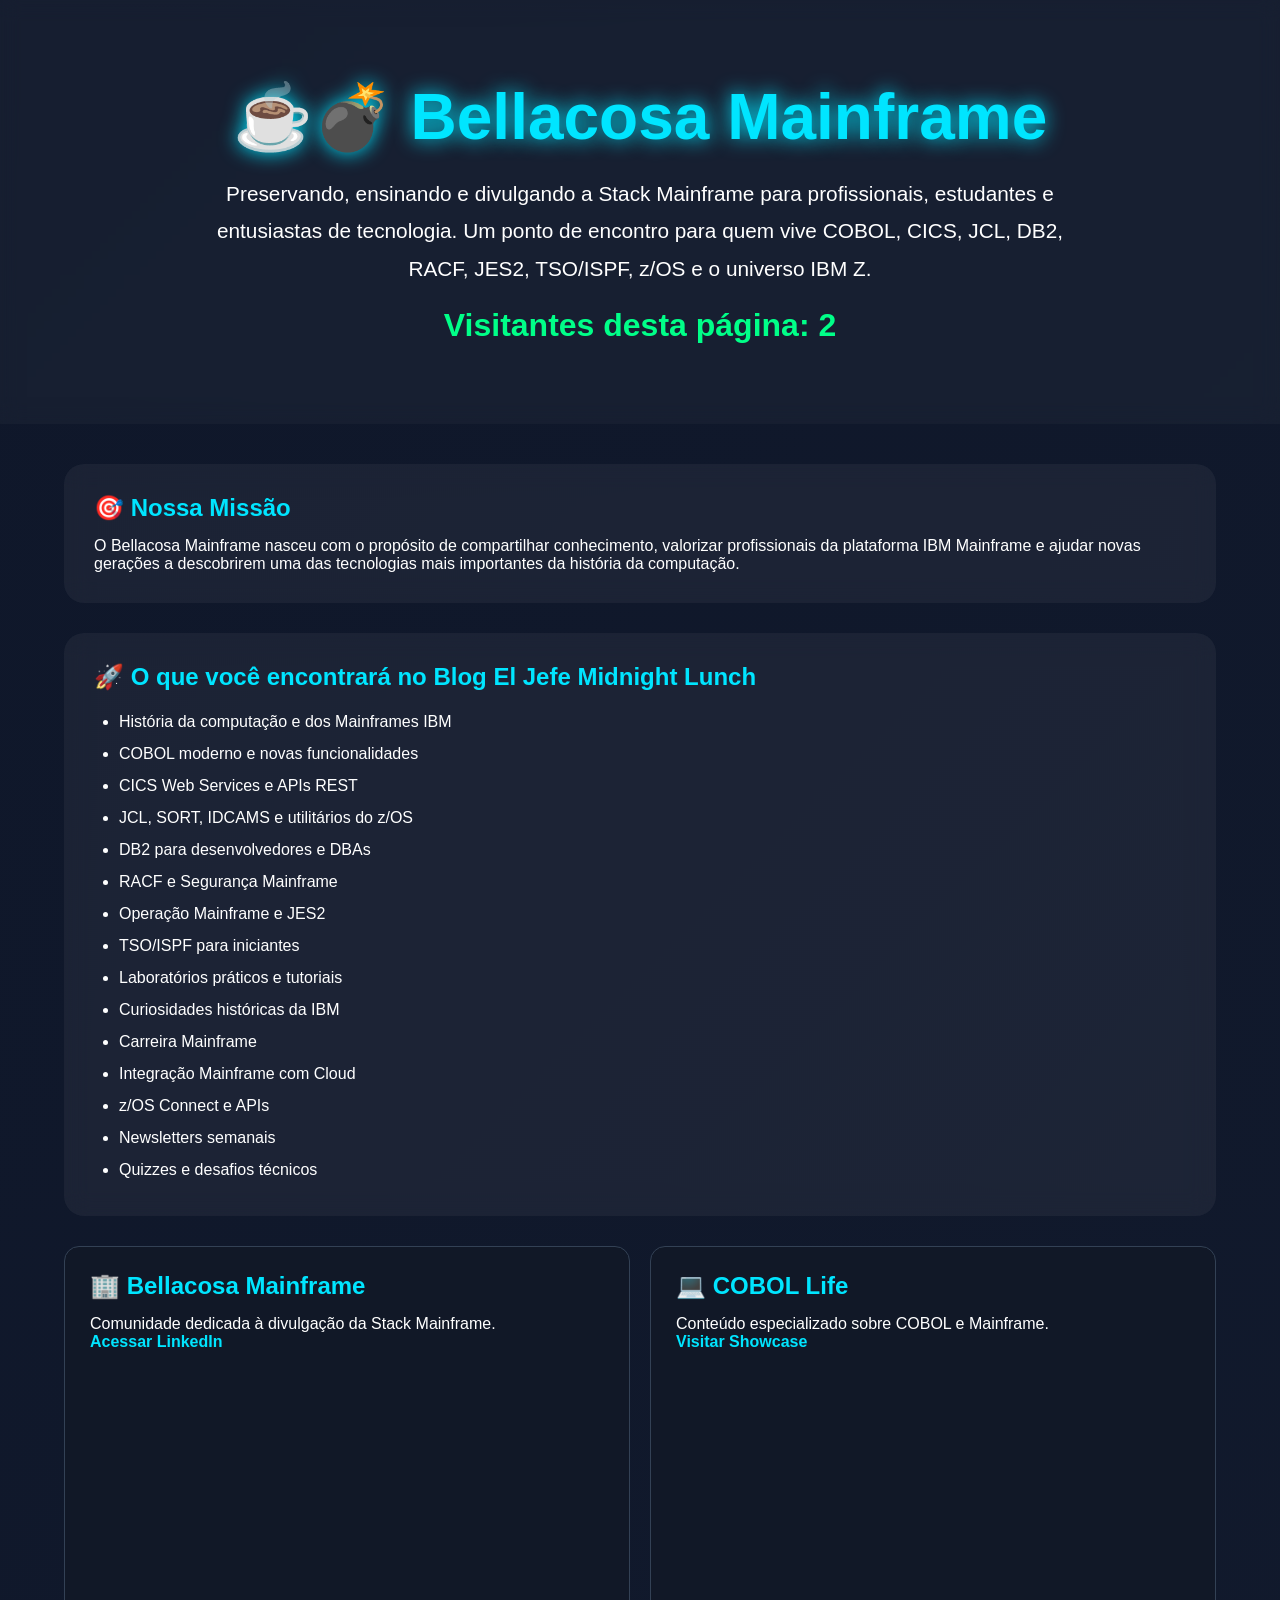
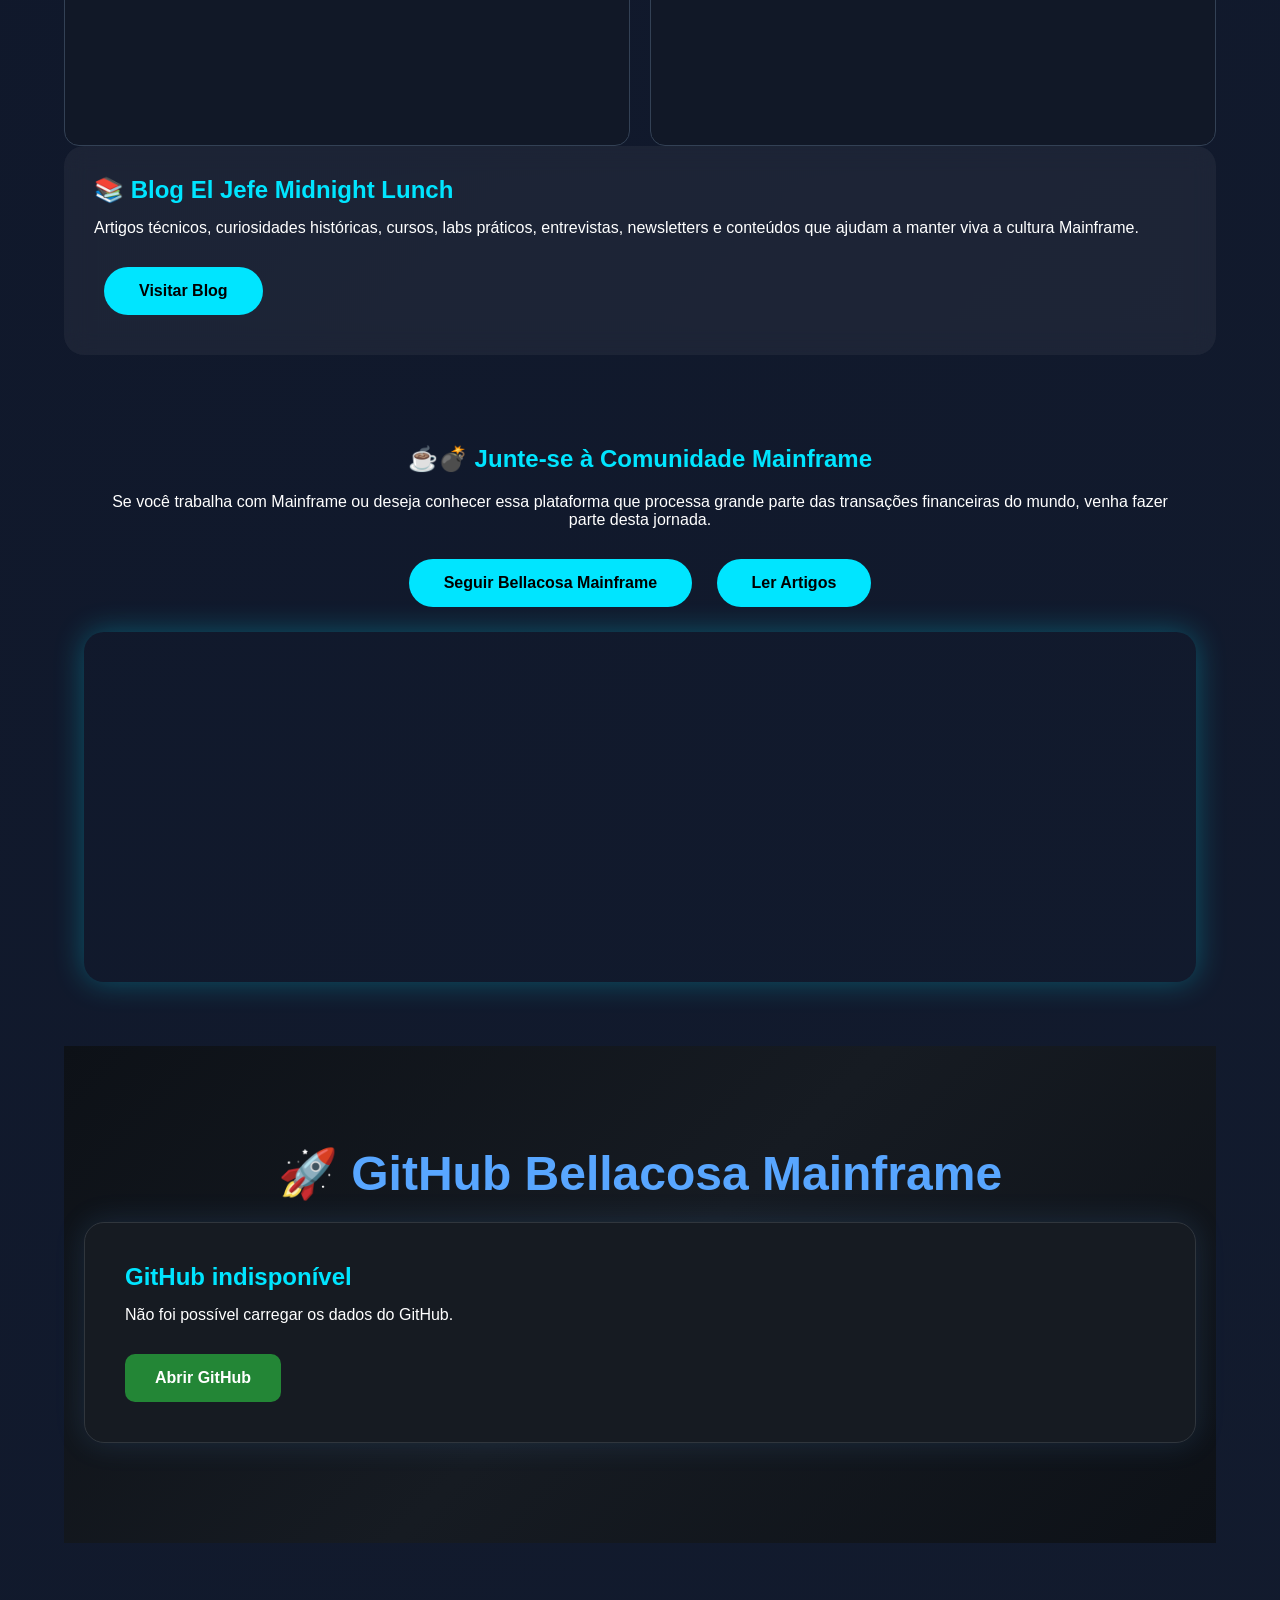
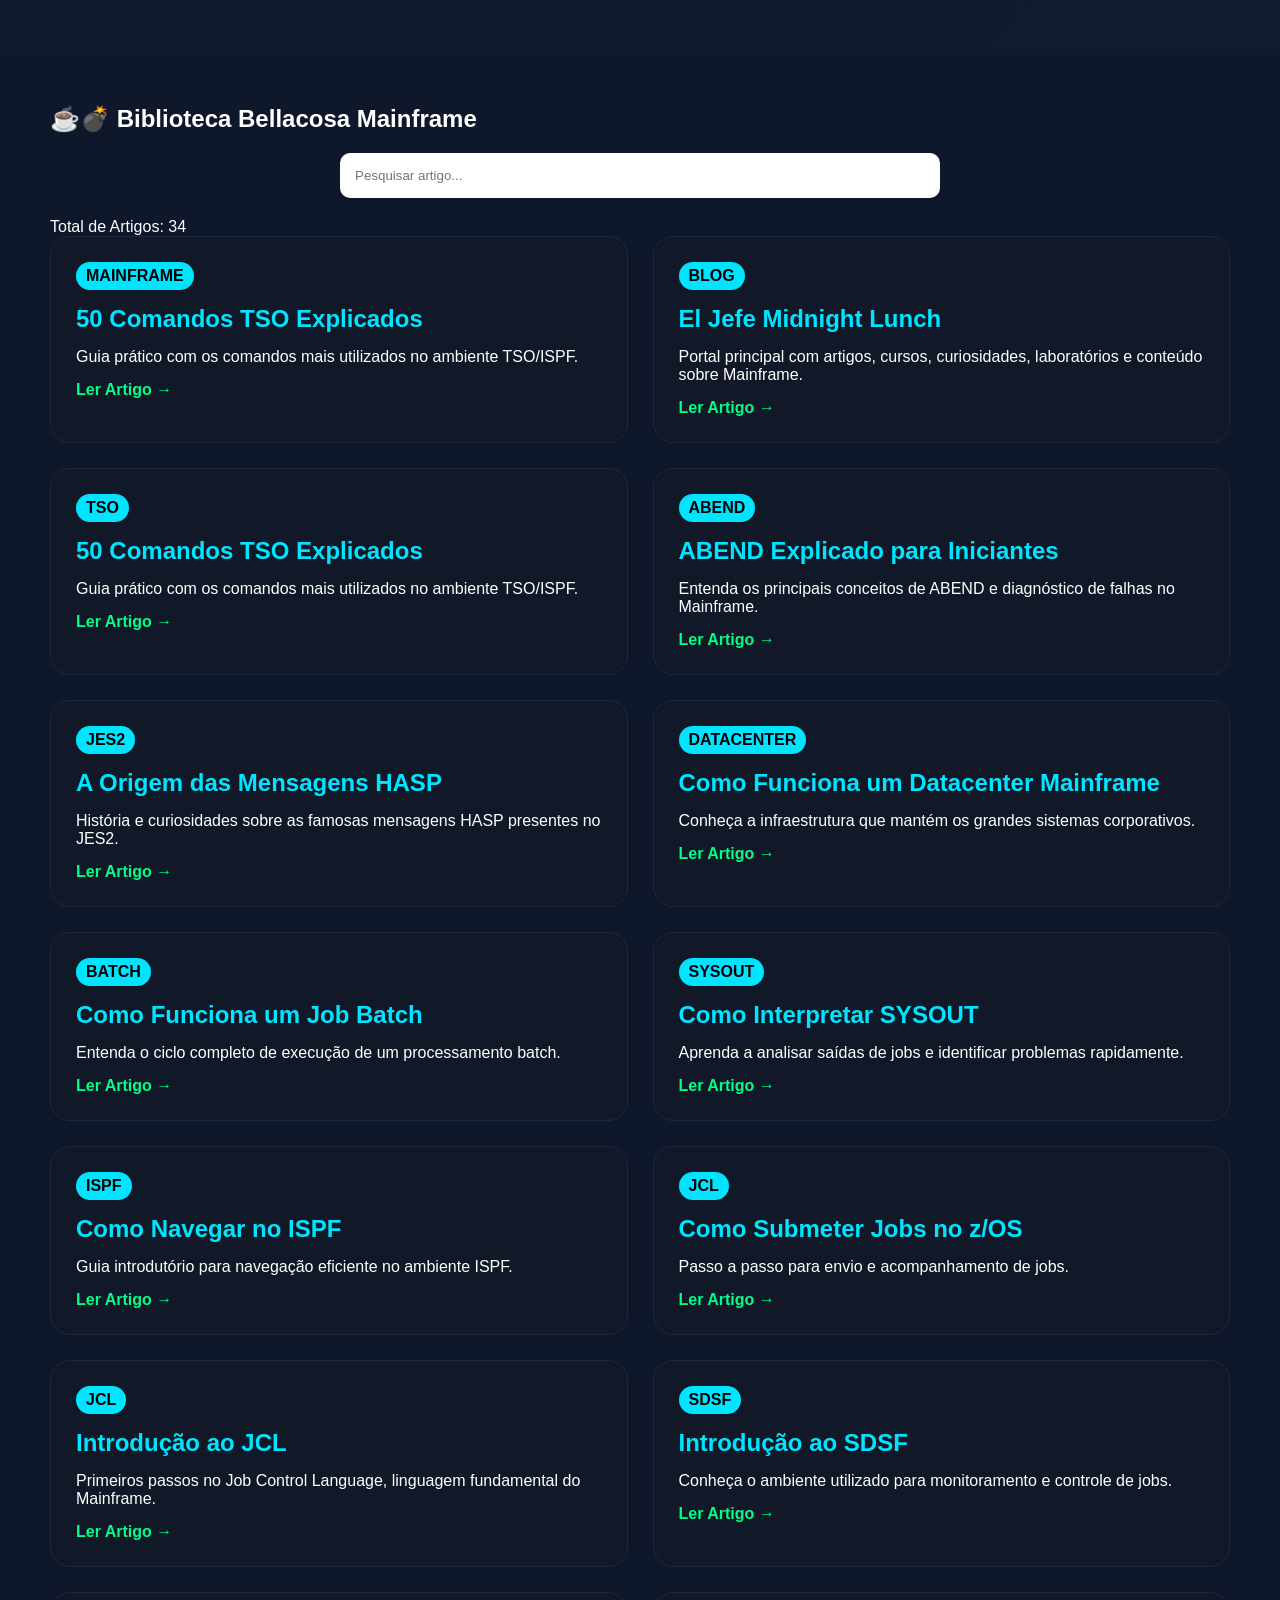
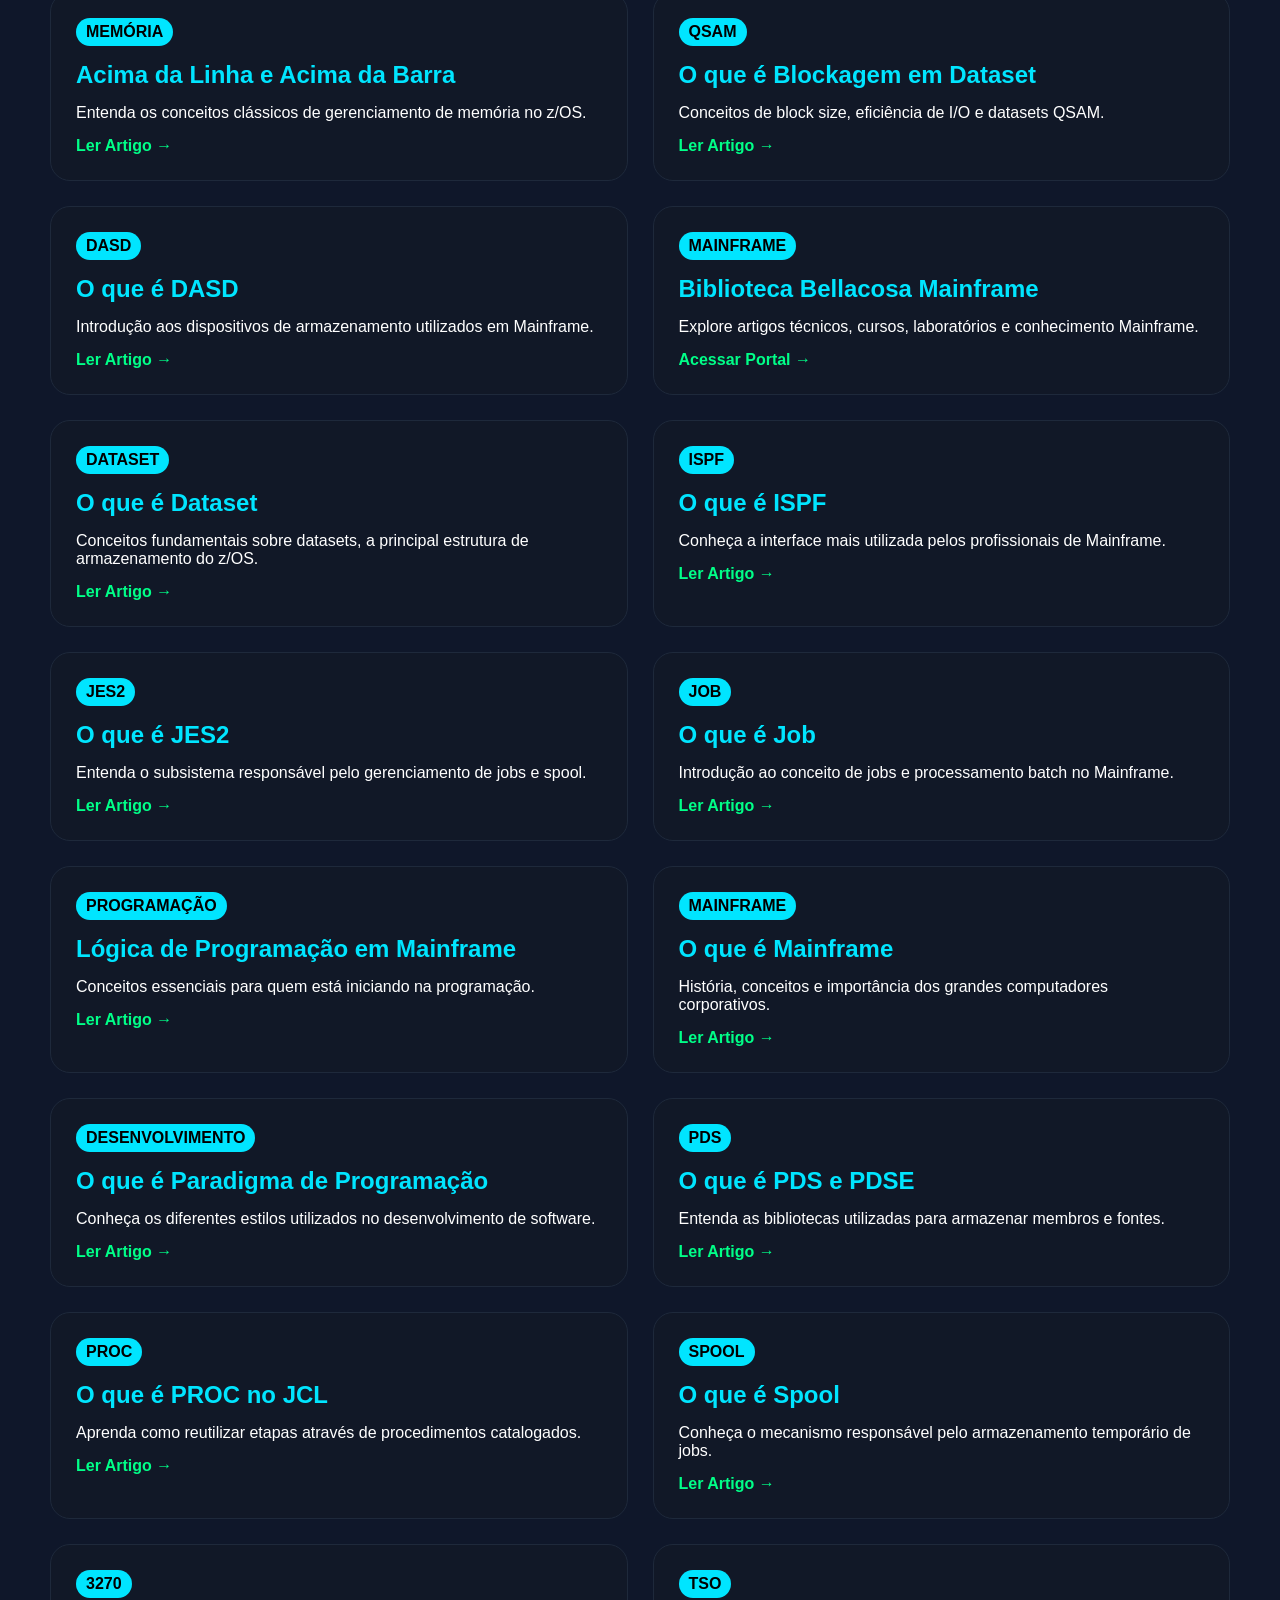
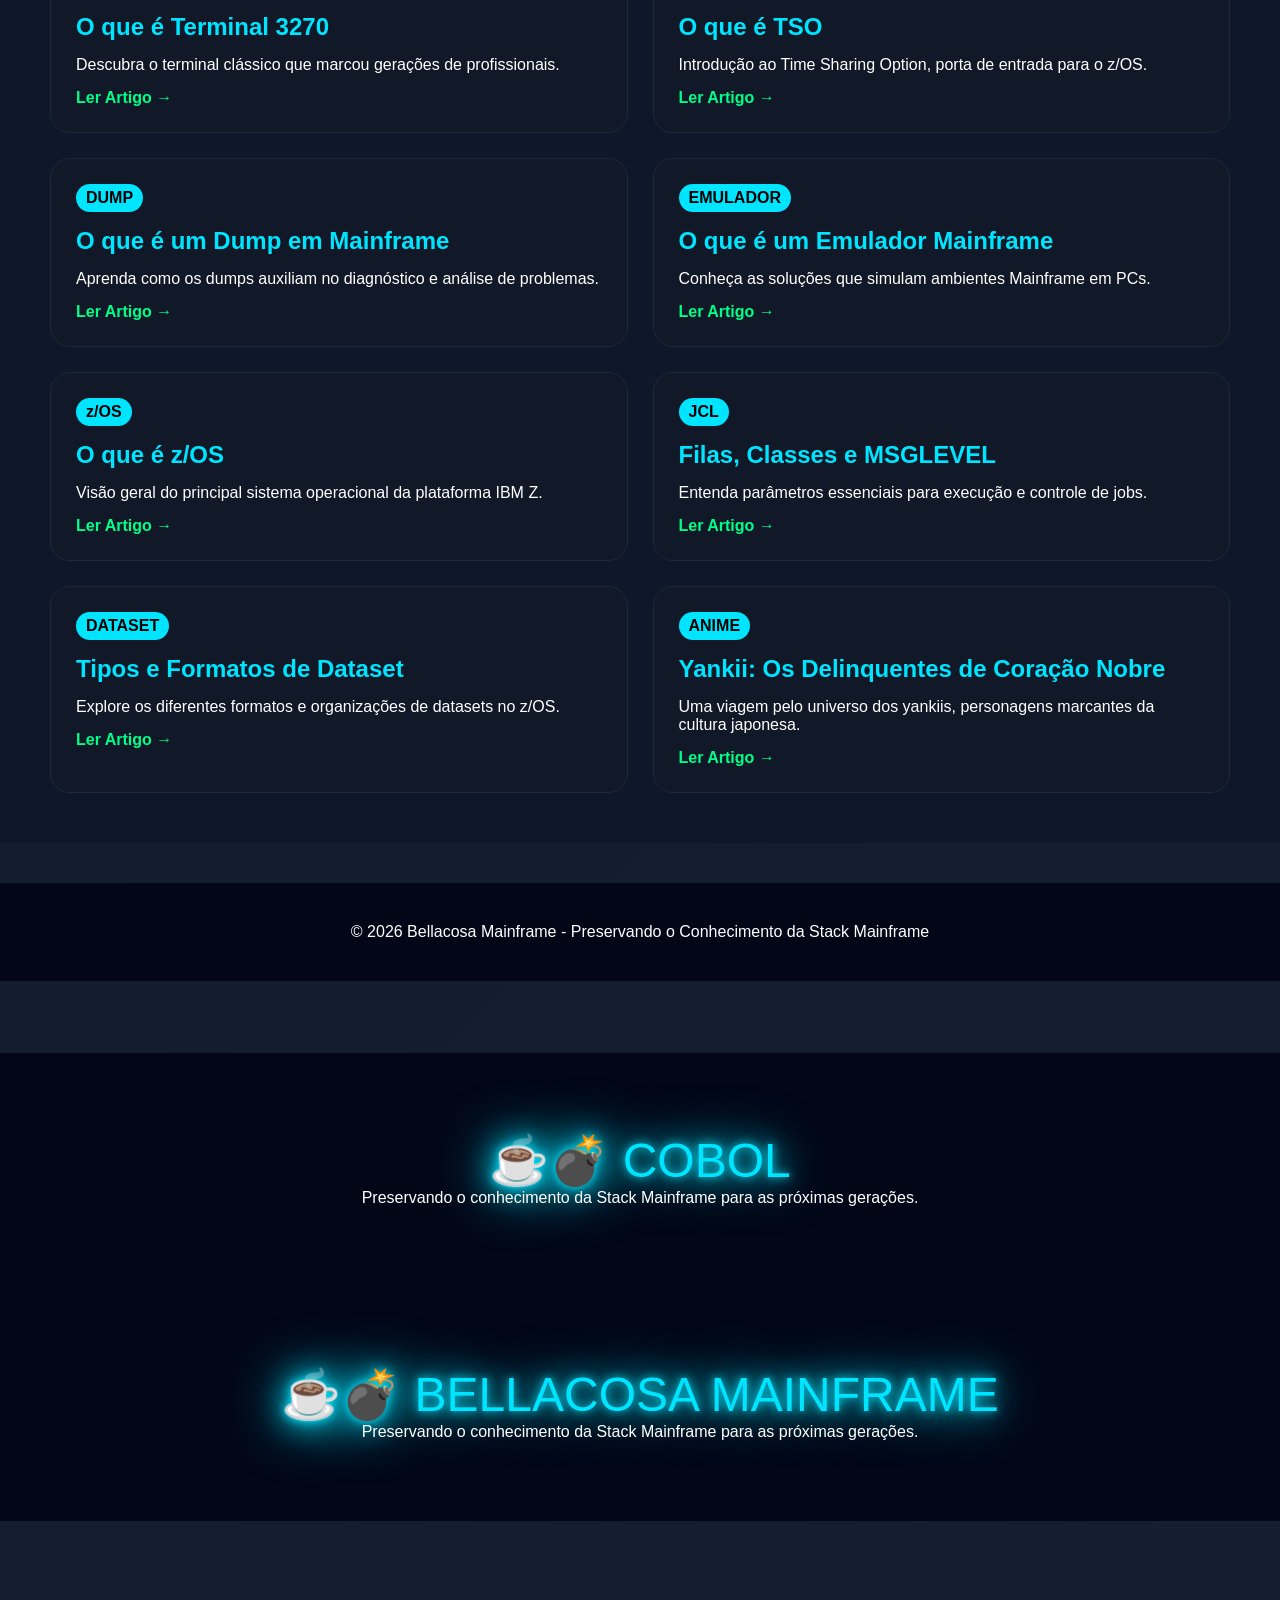
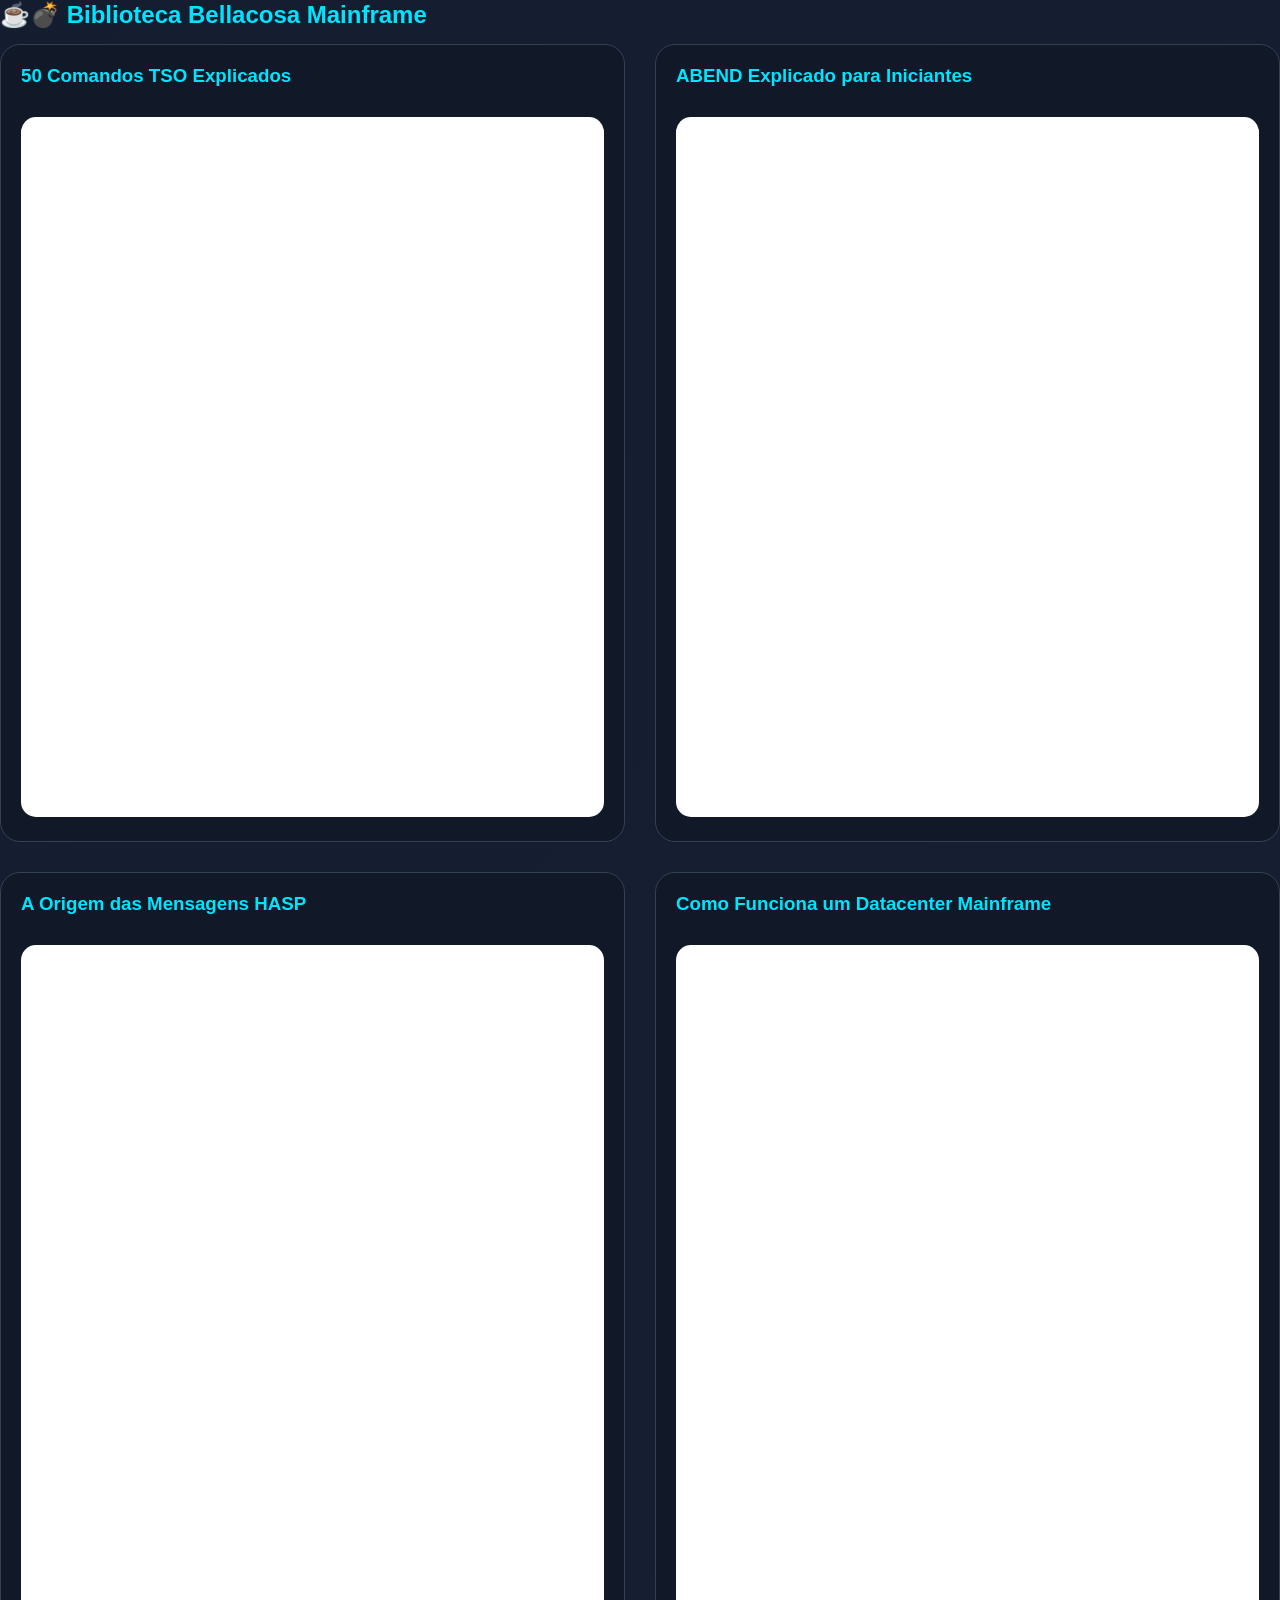
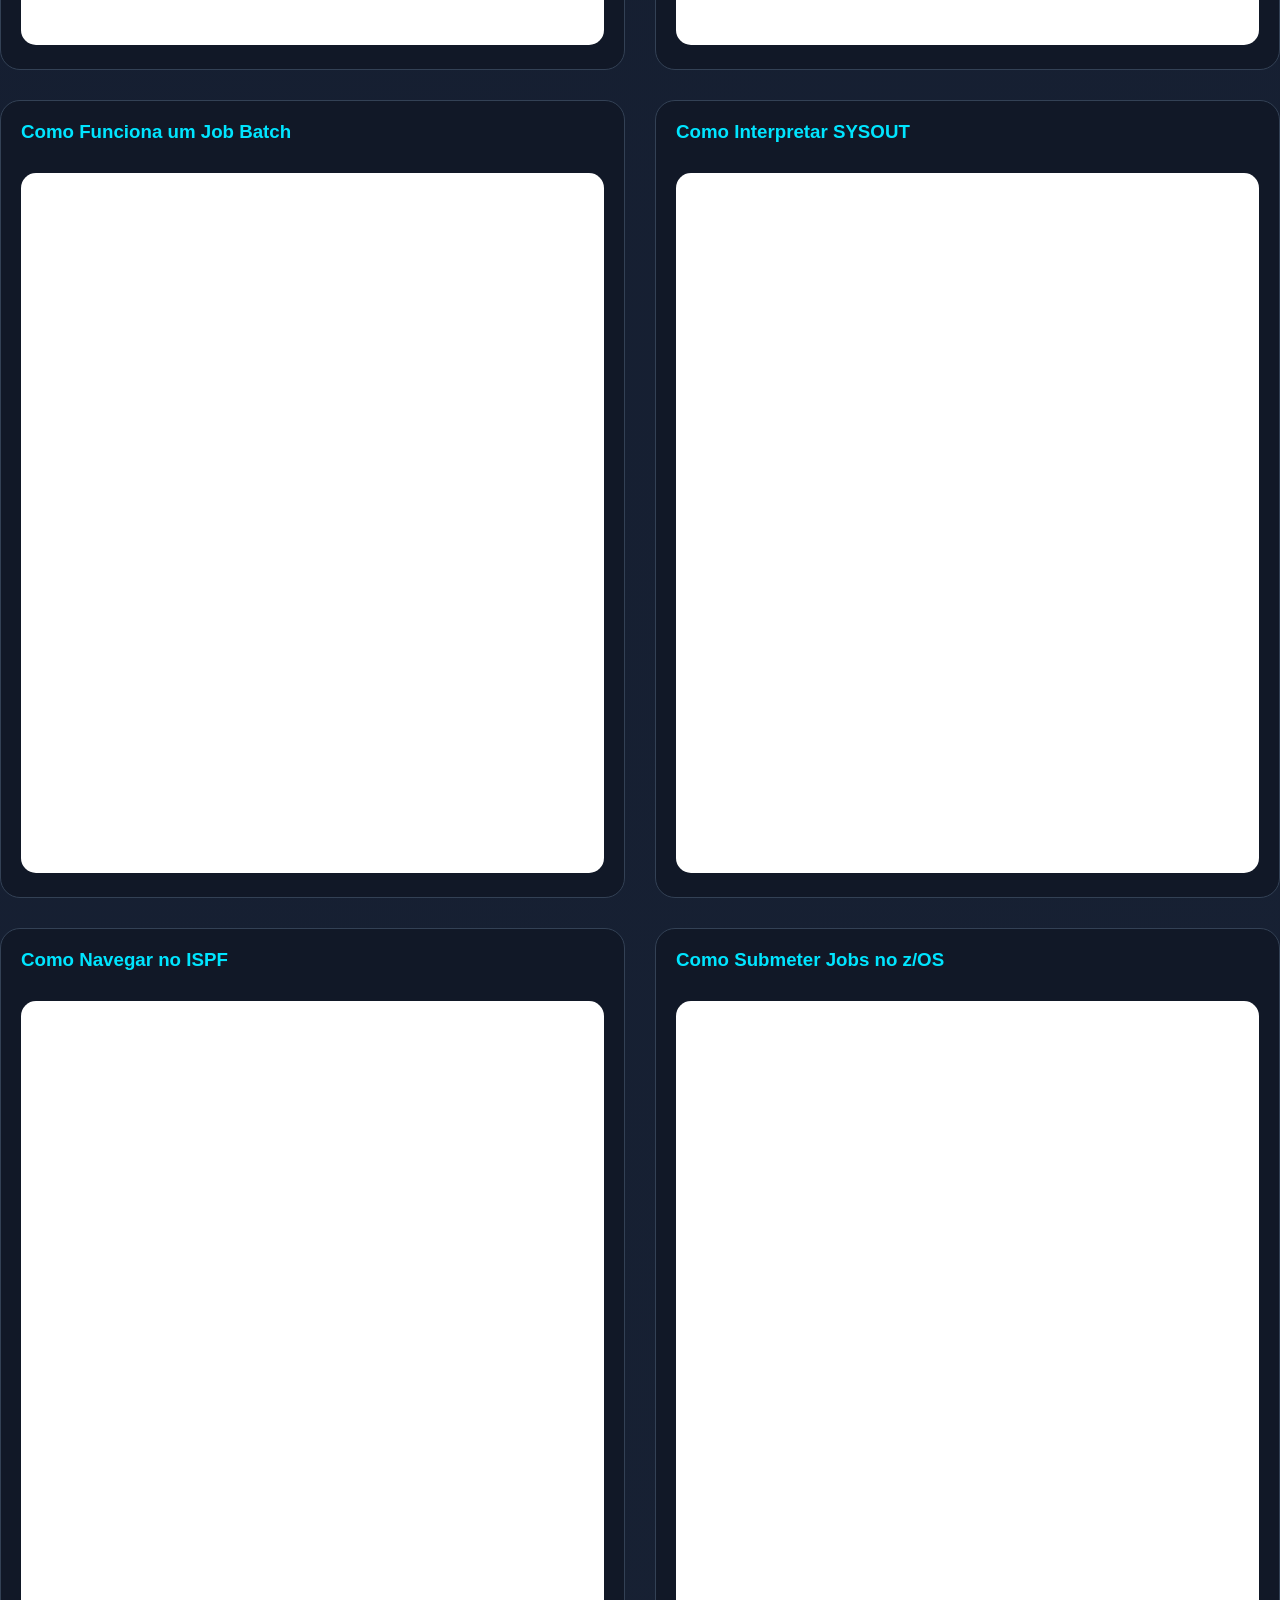
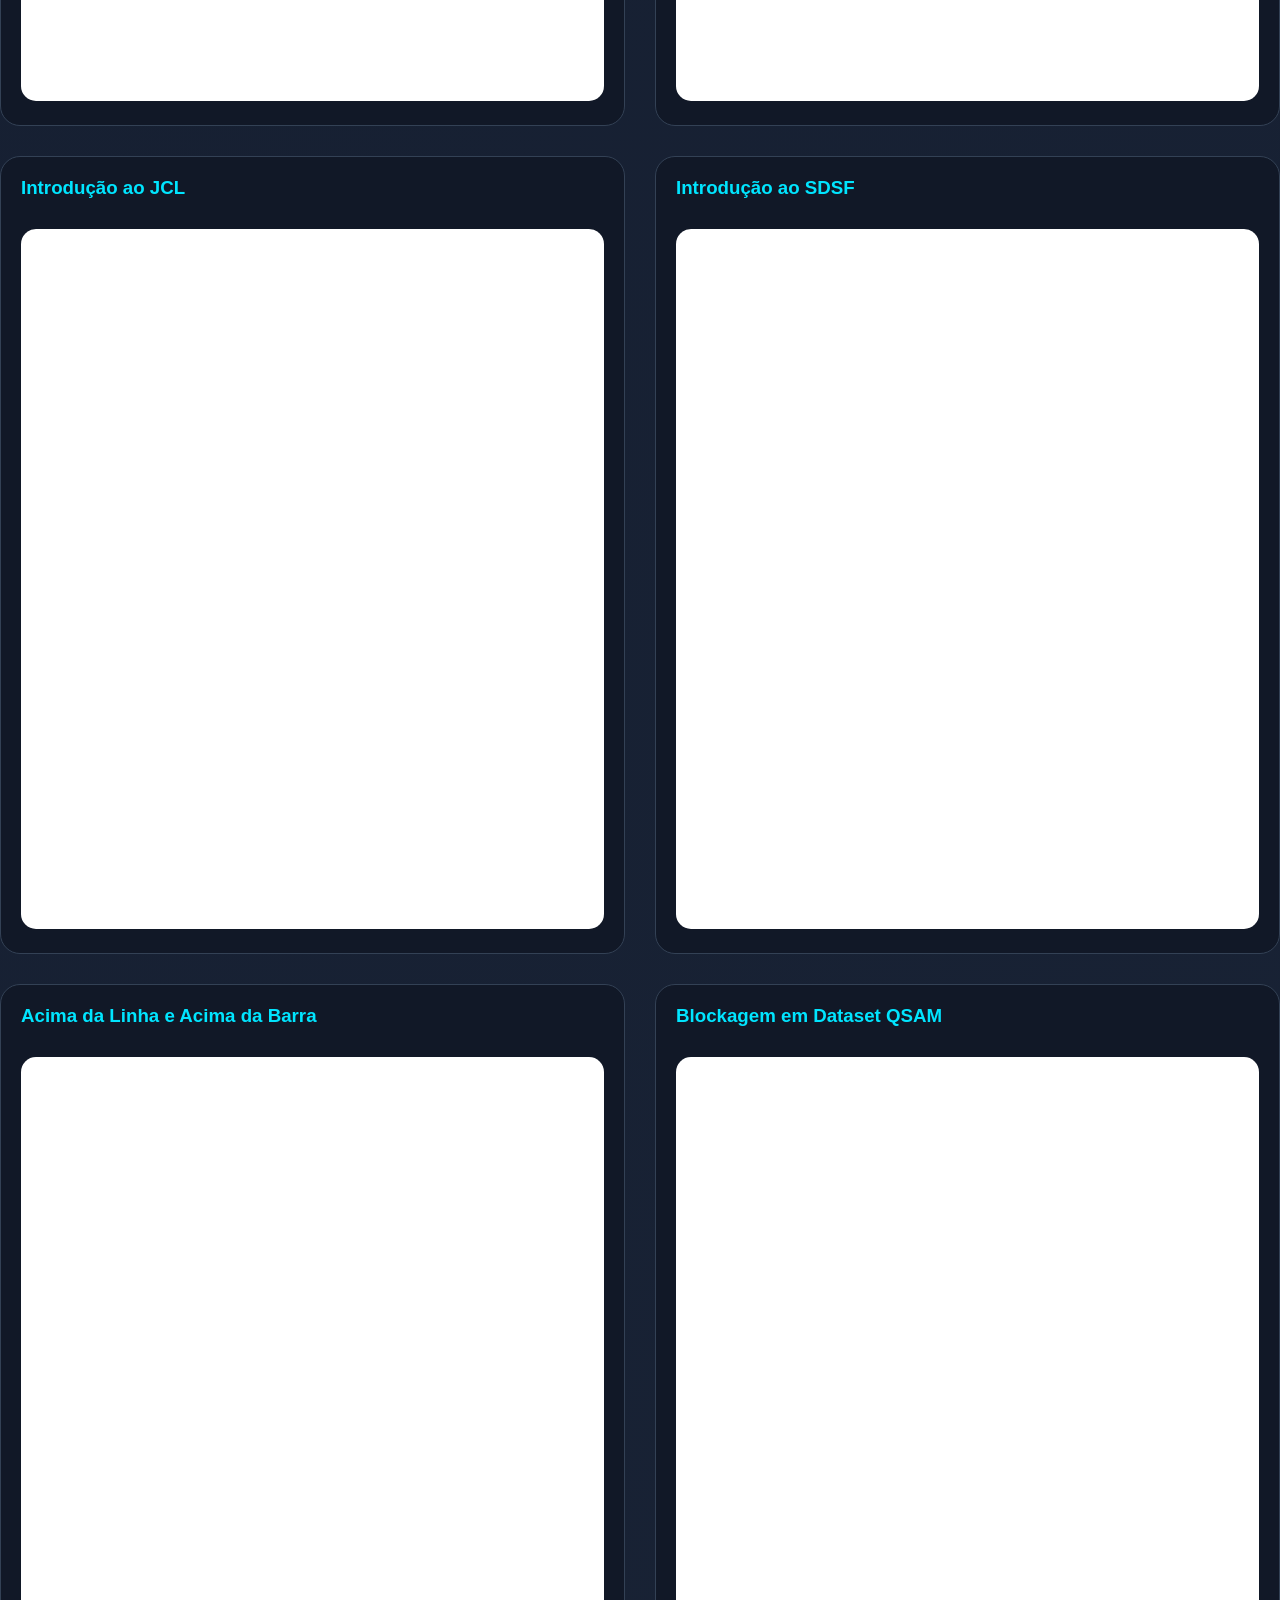
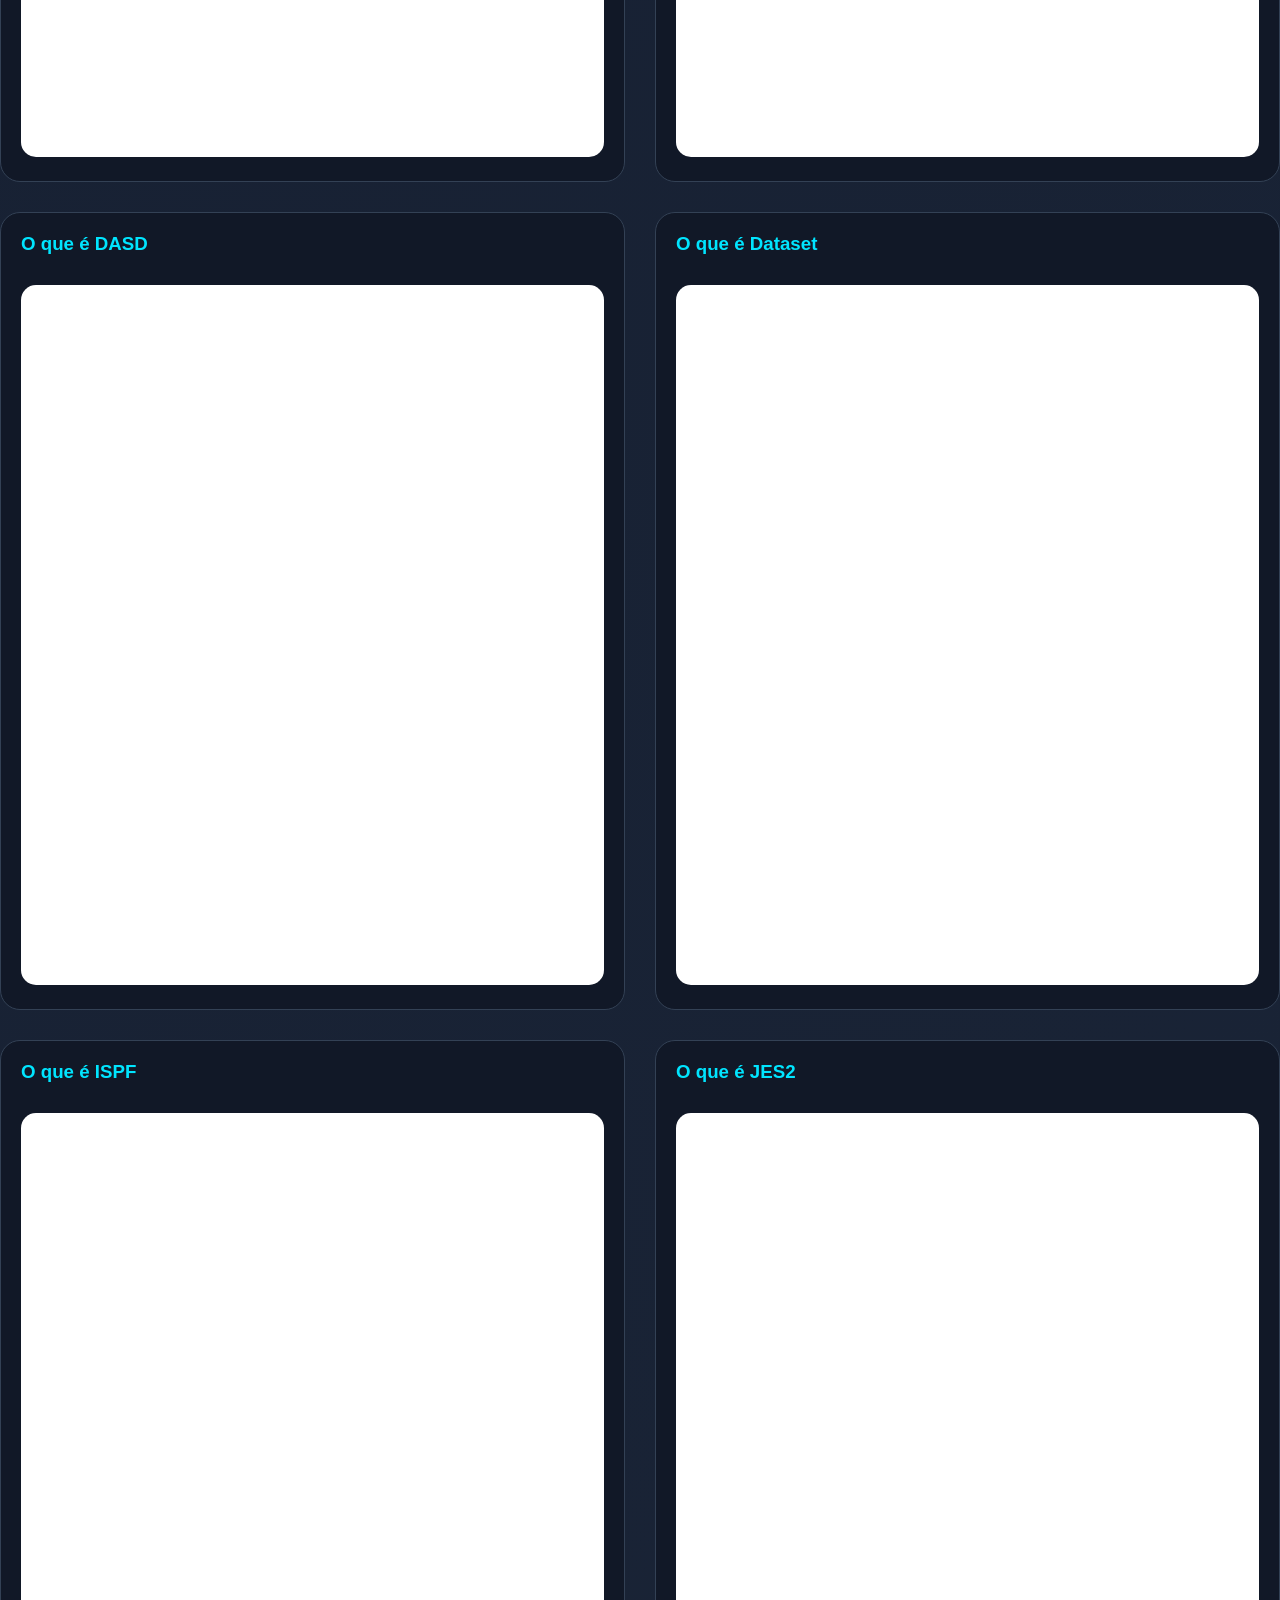
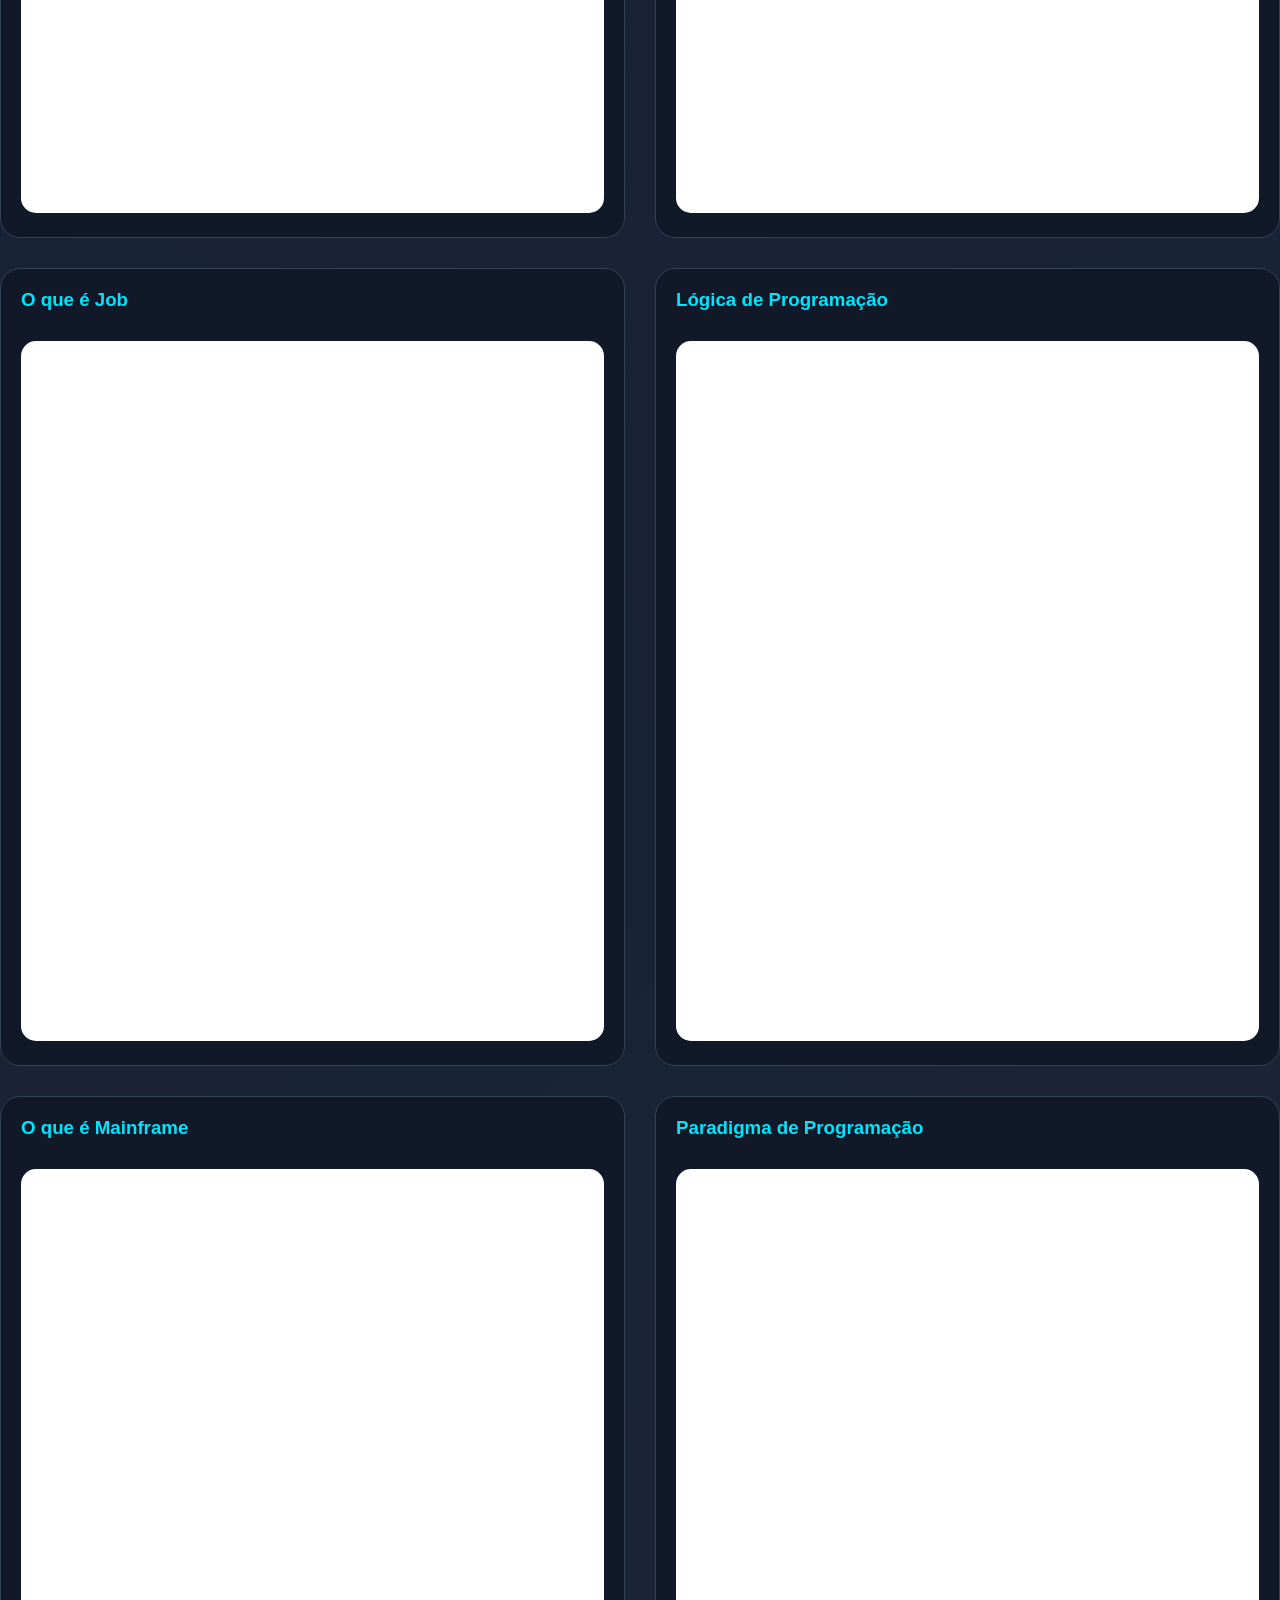
<file: VisiteUs.html>
﻿<!DOCTYPE html>
<html lang="pt-BR">
<head>

<meta charset="UTF-8">
<meta name="viewport" content="width=device-width, initial-scale=1.0">

<title>Bellacosa Mainframe | Divulgação da Stack Mainframe, COBOL, CICS, DB2, JCL e z/OS</title>

<meta name="description" content="Bellacosa Mainframe promove conhecimento sobre COBOL, CICS, DB2, JCL, RACF, JES2, z/OS e toda a Stack Mainframe através de artigos, cursos, curiosidades, newsletters e conteúdo técnico especializado.">

<meta name="keywords" content="Mainframe, COBOL, CICS, DB2, JCL, RACF, zOS, IBM Z, Bellacosa Mainframe, Operador Mainframe, Programador COBOL, TSO, ISPF">

<meta name="author" content="Vagner Bellacosa">

<meta name="robots" content="index,follow,max-image-preview:large">

<link rel="canonical" href="https://eljefemidnightlunch.blogspot.com/">

<!-- Open Graph -->
<meta property="og:type" content="website">
<meta property="og:title" content="Bellacosa Mainframe">
<meta property="og:description" content="Ajudando a preservar, ensinar e divulgar a Stack Mainframe para novas gerações de profissionais.">
<meta property="og:url" content="https://eljefemidnightlunch.blogspot.com/">
<meta property="og:site_name" content="Bellacosa Mainframe">

<!-- Twitter -->
<meta name="twitter:card" content="summary_large_image">
<meta name="twitter:title" content="Bellacosa Mainframe">
<meta name="twitter:description" content="Conteúdo especializado sobre COBOL, CICS, JCL, DB2, RACF, z/OS e muito mais.">

<!-- Schema.org -->
<script type="application/ld+json">
{
 "@context":"https://schema.org",
 "@type":"Organization",
 "name":"Bellacosa Mainframe",
 "url":"https://www.linkedin.com/company/bellacosa-mainframe",
 "sameAs":[
  "https://www.linkedin.com/company/bellacosa-mainframe",
  "https://www.linkedin.com/showcase/cobol-life/",
  "https://eljefemidnightlunch.blogspot.com/"
 ],
 "description":"Comunidade dedicada à divulgação da Stack Mainframe, COBOL, CICS, JCL, DB2, RACF e tecnologias IBM Z."
}
</script>

<style>

*{
margin:0;
padding:0;
box-sizing:border-box;
}

body{
font-family:Segoe UI,Tahoma,Geneva,Verdana,sans-serif;
background:linear-gradient(135deg,#0f172a,#1e293b);
color:white;
overflow-x:hidden;
}

header{
text-align:center;
padding:80px 20px;
background:rgba(255,255,255,0.03);
backdrop-filter:blur(10px);
}

.logo{
font-size:4rem;
font-weight:bold;
color:#00e5ff;
text-shadow:0 0 20px #00e5ff;
animation:pulse 2s infinite;
}

@keyframes pulse{
50%{transform:scale(1.05);}
}

.subtitle{
font-size:1.3rem;
max-width:900px;
margin:20px auto;
line-height:1.8;
}

.container{
width:90%;
max-width:1200px;
margin:auto;
padding:40px 0;
}

.card{
background:rgba(255,255,255,0.05);
padding:30px;
border-radius:20px;
margin-bottom:30px;
backdrop-filter:blur(12px);
transition:0.4s;
}

.card:hover{
transform:translateY(-10px);
box-shadow:0 10px 40px rgba(0,229,255,0.2);
}

h2{
color:#00e5ff;
margin-bottom:15px;
}

ul{
padding-left:25px;
line-height:2;
}

.social-grid{
display:grid;
grid-template-columns:repeat(auto-fit,minmax(300px,1fr));
gap:20px;
}

.link-card{
background:#111827;
padding:25px;
border-radius:15px;
border:1px solid #334155;
}

.link-card a{
color:#00e5ff;
text-decoration:none;
font-weight:bold;
}

iframe{
width:100%;
height:350px;
border:none;
border-radius:15px;
margin-top:15px;
}

.counter{
font-size:2rem;
font-weight:bold;
color:#00ff88;
text-align:center;
margin-top:20px;
}

.cta{
text-align:center;
padding:60px 20px;
}

.btn{
display:inline-block;
padding:15px 35px;
background:#00e5ff;
color:#000;
font-weight:bold;
border-radius:50px;
text-decoration:none;
margin:10px;
transition:0.3s;
}

.btn:hover{
transform:scale(1.08);
}

footer{
text-align:center;
padding:40px;
background:#020617;
margin-top:40px;
}

.fade{
opacity:0;
transform:translateY(50px);
transition:1s;
}

.fade.show{
opacity:1;
transform:translateY(0);
}

#github-dashboard{

    padding:100px 20px;

    background:
    linear-gradient(
    135deg,
    #0d1117,
    #161b22,
    #0d1117);

}

.github-container{

    max-width:1200px;

    margin:auto;

}

.github-title{

    text-align:center;

    font-size:3rem;

    font-weight:bold;

    color:#58a6ff;

    margin-bottom:20px;

}

.github-subtitle{

    text-align:center;

    max-width:900px;

    margin:auto;

    margin-bottom:50px;

    font-size:1.2rem;

}

.github-card{

    background:#161b22;

    border:1px solid #30363d;

    border-radius:20px;

    padding:40px;

    box-shadow:
    0 0 30px rgba(88,166,255,.15);

}

.profile{

    display:flex;

    flex-wrap:wrap;

    gap:40px;

    align-items:center;

}

.profile img{

    width:180px;

    border-radius:50%;

    border:4px solid #58a6ff;

}

.profile-info{

    flex:1;

}

.profile-info h2{

    font-size:2rem;

    color:#58a6ff;

}

.stats{

    display:grid;

    grid-template-columns:
    repeat(auto-fit,minmax(180px,1fr));

    gap:20px;

    margin-top:40px;

}

.stat{

    background:#0d1117;

    padding:20px;

    border-radius:15px;

    text-align:center;

    border:1px solid #30363d;

}

.stat-number{

    font-size:2rem;

    color:#58a6ff;

    font-weight:bold;

}

.repo-list{

    margin-top:50px;

}

.repo-list h3{

    margin-bottom:20px;

    color:#58a6ff;

}

.repo{

    background:#0d1117;

    border:1px solid #30363d;

    border-radius:15px;

    padding:20px;

    margin-bottom:15px;

    transition:.3s;

}

.repo:hover{

    transform:translateY(-5px);

}

.repo a{

    color:#58a6ff;

    text-decoration:none;

    font-size:1.2rem;

    font-weight:bold;

}

.visit-btn{

    display:inline-block;

    margin-top:30px;

    padding:15px 30px;

    background:#238636;

    color:white;

    text-decoration:none;

    border-radius:10px;

    font-weight:bold;

}

.loader{

    text-align:center;

    padding:50px;

}


#artigos-mainframe{

    padding:50px;

    background:#0f172a;

    color:white;

}

#pesquisa{

    width:100%;

    max-width:600px;

    padding:15px;

    border-radius:10px;

    border:none;

    margin:20px auto;

    display:block;

}

.grid-artigos{

    display:grid;

    grid-template-columns:
    repeat(2,minmax(300px,1fr));

    gap:25px;

}

.artigo-card{

    background:#111827;

    padding:25px;

    border-radius:20px;

    transition:.4s;

    border:1px solid #1e293b;

}

.artigo-card:hover{

    transform:translateY(-10px);

    box-shadow:
    0 0 30px rgba(0,255,255,.25);

}

.badge{

    display:inline-block;

    background:#00e5ff;

    color:black;

    padding:5px 10px;

    border-radius:20px;

    margin-bottom:15px;

    font-weight:bold;

}

.artigo-card h2{

    color:#00e5ff;

    margin-bottom:15px;

}

.artigo-card a{

    display:inline-block;

    margin-top:15px;

    color:#00ff88;

    text-decoration:none;

    font-weight:bold;

}


#trailer{

    text-align:center;

    padding:80px 20px;

    background:#020617;

}

.glow{

    font-size:3rem;

    color:#00e5ff;

    text-shadow:
    0 0 10px #00e5ff,
    0 0 30px #00e5ff,
    0 0 60px #00e5ff;

    transition:.5s;

}

#preview-library{

    margin-top:80px;

}

.preview-grid{

    display:grid;

    grid-template-columns:repeat(2,1fr);

    gap:30px;

}

.preview-item{

    background:#111827;

    border:1px solid #334155;

    border-radius:20px;

    padding:20px;

    transition:.3s;

}

.preview-item:hover{

    transform:translateY(-8px);

    box-shadow:0 0 30px rgba(0,229,255,.25);

}

.preview-item h3{

    color:#00e5ff;

    margin-bottom:15px;

}

.preview-item iframe{

    width:100%;

    height:700px;

    border:none;

    border-radius:15px;

    background:white;

}

@media(max-width:1000px){

    .preview-grid{

        grid-template-columns:1fr;

    }

}


</style>

</head>

<body>

<header>

<div class="logo">☕💣 Bellacosa Mainframe</div>

<p class="subtitle">

Preservando, ensinando e divulgando a Stack Mainframe para profissionais,
estudantes e entusiastas de tecnologia. Um ponto de encontro para quem
vive COBOL, CICS, JCL, DB2, RACF, JES2, TSO/ISPF, z/OS e o universo IBM Z.

</p>

<div class="counter">
Visitantes desta página:
<span id="contador">0</span>
</div>

</header>

<div class="container">

<section class="card fade">

<h2>🎯 Nossa Missão</h2>

<p>

O Bellacosa Mainframe nasceu com o propósito de compartilhar conhecimento,
valorizar profissionais da plataforma IBM Mainframe e ajudar novas gerações
a descobrirem uma das tecnologias mais importantes da história da computação.

</p>

</section>

<section class="card fade">

<h2>🚀 O que você encontrará no Blog El Jefe Midnight Lunch</h2>

<ul>
<li>História da computação e dos Mainframes IBM</li>
<li>COBOL moderno e novas funcionalidades</li>
<li>CICS Web Services e APIs REST</li>
<li>JCL, SORT, IDCAMS e utilitários do z/OS</li>
<li>DB2 para desenvolvedores e DBAs</li>
<li>RACF e Segurança Mainframe</li>
<li>Operação Mainframe e JES2</li>
<li>TSO/ISPF para iniciantes</li>
<li>Laboratórios práticos e tutoriais</li>
<li>Curiosidades históricas da IBM</li>
<li>Carreira Mainframe</li>
<li>Integração Mainframe com Cloud</li>
<li>z/OS Connect e APIs</li>
<li>Newsletters semanais</li>
<li>Quizzes e desafios técnicos</li>
</ul>

</section>

<section class="social-grid">

<div class="link-card fade">

<h2>🏢 Bellacosa Mainframe</h2>

<p>Comunidade dedicada à divulgação da Stack Mainframe.</p>

<p>
<a href="https://www.linkedin.com/company/bellacosa-mainframe" target="_blank">
Acessar LinkedIn
</a>
</p>

<iframe src="https://www.linkedin.com/company/bellacosa-mainframe"></iframe>

</div>

<div class="link-card fade">

<h2>💻 COBOL Life</h2>

<p>Conteúdo especializado sobre COBOL e Mainframe.</p>

<p>
<a href="https://www.linkedin.com/showcase/cobol-life/" target="_blank">
Visitar Showcase
</a>
</p>

<iframe src="https://www.linkedin.com/showcase/cobol-life/"></iframe>

</div>

</section>

<section class="card fade">

<h2>📚 Blog El Jefe Midnight Lunch</h2>

<p>

Artigos técnicos, curiosidades históricas, cursos,
labs práticos, entrevistas, newsletters e conteúdos
que ajudam a manter viva a cultura Mainframe.

</p>

<p style="margin-top:20px;">

<a class="btn"
href="https://eljefemidnightlunch.blogspot.com/"
target="_blank">

Visitar Blog

</a>

</p>

</section>

<section class="cta fade">

<h2>☕💣 Junte-se à Comunidade Mainframe</h2>

<p style="margin:20px;">

Se você trabalha com Mainframe ou deseja conhecer essa plataforma
que processa grande parte das transações financeiras do mundo,
venha fazer parte desta jornada.

</p>

<a class="btn"
href="https://www.linkedin.com/company/bellacosa-mainframe"
target="_blank">

Seguir Bellacosa Mainframe

</a>

<a class="btn"
href="https://eljefemidnightlunch.blogspot.com/"
target="_blank">

Ler Artigos

</a>

<div class="blog-preview">

    <iframe
        src="https://eljefemidnightlunch.blogspot.com/"
        width="100%"
        height="800"
        loading="lazy"
        style="
            border:none;
            border-radius:20px;
            box-shadow:0 0 30px rgba(0,229,255,.3);
        ">
    </iframe>

</div>



</section>

<section id="github-dashboard">

    <div class="github-container">

        <div class="github-title">
            🚀 GitHub Bellacosa Mainframe
        </div>

        <div id="github-card">

            <div class="loader">

                Carregando GitHub...

            </div>

        </div>

    </div>

</section>


</div>

<br><br><br><br>

<section id="artigos-mainframe">

    <h1>☕💣 Biblioteca Bellacosa Mainframe</h1>

    <input
        type="text"
        id="pesquisa"
        placeholder="Pesquisar artigo...">

    <div class="contador">
        Total de Artigos: <span id="totalArtigos"></span>
    </div>

    <div class="grid-artigos">

        <!-- CARD -->

        <div class="artigo-card">

            <div class="badge">
                MAINFRAME
            </div>

            <h2>50 Comandos TSO Explicados</h2>

            <p>
                Guia prático com os comandos mais utilizados
                no ambiente TSO/ISPF.
            </p>

            <a href="https://eljefemidnightlunch.blogspot.com/2007/01/50-comandos-tso-explicados-para.html"
               target="_blank">

                Ler Artigo →

            </a>

        </div>
		
<div class="artigo-card">

    <div class="badge">BLOG</div>

    <h2>El Jefe Midnight Lunch</h2>

    <p>
        Portal principal com artigos, cursos, curiosidades,
        laboratórios e conteúdo sobre Mainframe.
    </p>

    <a href="https://eljefemidnightlunch.blogspot.com/"
       target="_blank">

        Ler Artigo →

    </a>

</div>

<div class="artigo-card">

    <div class="badge">TSO</div>

    <h2>50 Comandos TSO Explicados</h2>

    <p>
        Guia prático com os comandos mais utilizados
        no ambiente TSO/ISPF.
    </p>

    <a href="https://eljefemidnightlunch.blogspot.com/2007/01/50-comandos-tso-explicados-para.html"
       target="_blank">

        Ler Artigo →

    </a>

</div>

<div class="artigo-card">

    <div class="badge">ABEND</div>

    <h2>ABEND Explicado para Iniciantes</h2>

    <p>
        Entenda os principais conceitos de ABEND
        e diagnóstico de falhas no Mainframe.
    </p>

    <a href="https://eljefemidnightlunch.blogspot.com/2007/01/abend-explicado-para-iniciantes.html"
       target="_blank">

        Ler Artigo →

    </a>

</div>

<div class="artigo-card">

    <div class="badge">JES2</div>

    <h2>A Origem das Mensagens HASP</h2>

    <p>
        História e curiosidades sobre as famosas
        mensagens HASP presentes no JES2.
    </p>

    <a href="https://eljefemidnightlunch.blogspot.com/2007/01/a-origem-das-mensagens-hasp-no-mainframe.html"
       target="_blank">

        Ler Artigo →

    </a>

</div>

<div class="artigo-card">

    <div class="badge">DATACENTER</div>

    <h2>Como Funciona um Datacenter Mainframe</h2>

    <p>
        Conheça a infraestrutura que mantém
        os grandes sistemas corporativos.
    </p>

    <a href="https://eljefemidnightlunch.blogspot.com/2007/01/como-funciona-um-datacenter-mainframe.html"
       target="_blank">

        Ler Artigo →

    </a>

</div>

<div class="artigo-card">

    <div class="badge">BATCH</div>

    <h2>Como Funciona um Job Batch</h2>

    <p>
        Entenda o ciclo completo de execução
        de um processamento batch.
    </p>

    <a href="https://eljefemidnightlunch.blogspot.com/2007/01/como-funciona-um-job-batch-no-mainframe.html"
       target="_blank">

        Ler Artigo →

    </a>

</div>

<div class="artigo-card">

    <div class="badge">SYSOUT</div>

    <h2>Como Interpretar SYSOUT</h2>

    <p>
        Aprenda a analisar saídas de jobs
        e identificar problemas rapidamente.
    </p>

    <a href="https://eljefemidnightlunch.blogspot.com/2007/01/como-interpretar-sysout-num-job-e-quais.html"
       target="_blank">

        Ler Artigo →

    </a>

</div>

<div class="artigo-card">

    <div class="badge">ISPF</div>

    <h2>Como Navegar no ISPF</h2>

    <p>
        Guia introdutório para navegação
        eficiente no ambiente ISPF.
    </p>

    <a href="https://eljefemidnightlunch.blogspot.com/2007/01/como-navegar-no-ispf.html"
       target="_blank">

        Ler Artigo →

    </a>

</div>

<div class="artigo-card">

    <div class="badge">JCL</div>

    <h2>Como Submeter Jobs no z/OS</h2>

    <p>
        Passo a passo para envio e
        acompanhamento de jobs.
    </p>

    <a href="https://eljefemidnightlunch.blogspot.com/2007/01/como-submeter-jobs-no-mainframe-zos.html"
       target="_blank">

        Ler Artigo →

    </a>

</div>

<div class="artigo-card">

    <div class="badge">JCL</div>

    <h2>Introdução ao JCL</h2>

    <p>
        Primeiros passos no Job Control Language,
        linguagem fundamental do Mainframe.
    </p>

    <a href="https://eljefemidnightlunch.blogspot.com/2007/01/introducao-ao-jcl.html"
       target="_blank">

        Ler Artigo →

    </a>

</div>

<div class="artigo-card">

    <div class="badge">SDSF</div>

    <h2>Introdução ao SDSF</h2>

    <p>
        Conheça o ambiente utilizado para
        monitoramento e controle de jobs.
    </p>

    <a href="https://eljefemidnightlunch.blogspot.com/2007/01/introducao-ao-sdsf.html"
       target="_blank">

        Ler Artigo →

    </a>

</div>

<div class="artigo-card">

    <div class="badge">MEMÓRIA</div>

    <h2>Acima da Linha e Acima da Barra</h2>

    <p>
        Entenda os conceitos clássicos de
        gerenciamento de memória no z/OS.
    </p>

    <a href="https://eljefemidnightlunch.blogspot.com/2007/01/o-que-e-acima-da-linha-acima-da-barra-e.html"
       target="_blank">

        Ler Artigo →

    </a>

</div>

<div class="artigo-card">

    <div class="badge">QSAM</div>

    <h2>O que é Blockagem em Dataset</h2>

    <p>
        Conceitos de block size, eficiência
        de I/O e datasets QSAM.
    </p>

    <a href="https://eljefemidnightlunch.blogspot.com/2007/01/o-que-e-blockagem-em-dataset-qsam.html"
       target="_blank">

        Ler Artigo →

    </a>

</div>

<div class="artigo-card">

    <div class="badge">DASD</div>

    <h2>O que é DASD</h2>

    <p>
        Introdução aos dispositivos de
        armazenamento utilizados em Mainframe.
    </p>

    <a href="https://eljefemidnightlunch.blogspot.com/2007/01/o-que-e-dasd.html"
       target="_blank">

        Ler Artigo →

    </a>

</div>

<div class="artigo-card">

    <div class="badge">MAINFRAME</div>

    <h2>Biblioteca Bellacosa Mainframe</h2>

    <p>
        Explore artigos técnicos, cursos,
        laboratórios e conhecimento Mainframe.
    </p>

    <a href="https://eljefemidnightlunch.blogspot.com/"
       target="_blank">

        Acessar Portal →

    </a>

</div>

<div class="artigo-card">

    <div class="badge">DATASET</div>

    <h2>O que é Dataset</h2>

    <p>
        Conceitos fundamentais sobre datasets,
        a principal estrutura de armazenamento do z/OS.
    </p>

    <a href="https://eljefemidnightlunch.blogspot.com/2007/01/o-que-e-dataset.html"
       target="_blank">

        Ler Artigo →

    </a>

</div>

<div class="artigo-card">

    <div class="badge">ISPF</div>

    <h2>O que é ISPF</h2>

    <p>
        Conheça a interface mais utilizada
        pelos profissionais de Mainframe.
    </p>

    <a href="https://eljefemidnightlunch.blogspot.com/2007/01/o-que-e-ispf.html"
       target="_blank">

        Ler Artigo →

    </a>

</div>

<div class="artigo-card">

    <div class="badge">JES2</div>

    <h2>O que é JES2</h2>

    <p>
        Entenda o subsistema responsável
        pelo gerenciamento de jobs e spool.
    </p>

    <a href="https://eljefemidnightlunch.blogspot.com/2007/01/o-que-e-jes2.html"
       target="_blank">

        Ler Artigo →

    </a>

</div>

<div class="artigo-card">

    <div class="badge">JOB</div>

    <h2>O que é Job</h2>

    <p>
        Introdução ao conceito de jobs
        e processamento batch no Mainframe.
    </p>

    <a href="https://eljefemidnightlunch.blogspot.com/2007/01/o-que-e-job.html"
       target="_blank">

        Ler Artigo →

    </a>

</div>

<div class="artigo-card">

    <div class="badge">PROGRAMAÇÃO</div>

    <h2>Lógica de Programação em Mainframe</h2>

    <p>
        Conceitos essenciais para quem está
        iniciando na programação.
    </p>

    <a href="https://eljefemidnightlunch.blogspot.com/2007/01/o-que-e-logica-de-programacao-em.html"
       target="_blank">

        Ler Artigo →

    </a>

</div>

<div class="artigo-card">

    <div class="badge">MAINFRAME</div>

    <h2>O que é Mainframe</h2>

    <p>
        História, conceitos e importância
        dos grandes computadores corporativos.
    </p>

    <a href="https://eljefemidnightlunch.blogspot.com/2007/01/o-que-e-mainframe.html"
       target="_blank">

        Ler Artigo →

    </a>

</div>

<div class="artigo-card">

    <div class="badge">DESENVOLVIMENTO</div>

    <h2>O que é Paradigma de Programação</h2>

    <p>
        Conheça os diferentes estilos
        utilizados no desenvolvimento de software.
    </p>

    <a href="https://eljefemidnightlunch.blogspot.com/2007/01/o-que-e-paradigma-de-programacao.html"
       target="_blank">

        Ler Artigo →

    </a>

</div>

<div class="artigo-card">

    <div class="badge">PDS</div>

    <h2>O que é PDS e PDSE</h2>

    <p>
        Entenda as bibliotecas utilizadas
        para armazenar membros e fontes.
    </p>

    <a href="https://eljefemidnightlunch.blogspot.com/2007/01/o-que-e-pds-e-pdse.html"
       target="_blank">

        Ler Artigo →

    </a>

</div>

<div class="artigo-card">

    <div class="badge">PROC</div>

    <h2>O que é PROC no JCL</h2>

    <p>
        Aprenda como reutilizar etapas
        através de procedimentos catalogados.
    </p>

    <a href="https://eljefemidnightlunch.blogspot.com/2007/01/o-que-e-proc-no-jcl.html"
       target="_blank">

        Ler Artigo →

    </a>

</div>

<div class="artigo-card">

    <div class="badge">SPOOL</div>

    <h2>O que é Spool</h2>

    <p>
        Conheça o mecanismo responsável
        pelo armazenamento temporário de jobs.
    </p>

    <a href="https://eljefemidnightlunch.blogspot.com/2007/01/o-que-e-spool.html"
       target="_blank">

        Ler Artigo →

    </a>

</div>

<div class="artigo-card">

    <div class="badge">3270</div>

    <h2>O que é Terminal 3270</h2>

    <p>
        Descubra o terminal clássico que
        marcou gerações de profissionais.
    </p>

    <a href="https://eljefemidnightlunch.blogspot.com/2007/01/o-que-e-terminal-3270.html"
       target="_blank">

        Ler Artigo →

    </a>

</div>

<div class="artigo-card">

    <div class="badge">TSO</div>

    <h2>O que é TSO</h2>

    <p>
        Introdução ao Time Sharing Option,
        porta de entrada para o z/OS.
    </p>

    <a href="https://eljefemidnightlunch.blogspot.com/2007/01/o-que-e-tso.html"
       target="_blank">

        Ler Artigo →

    </a>

</div>

<div class="artigo-card">

    <div class="badge">DUMP</div>

    <h2>O que é um Dump em Mainframe</h2>

    <p>
        Aprenda como os dumps auxiliam
        no diagnóstico e análise de problemas.
    </p>

    <a href="https://eljefemidnightlunch.blogspot.com/2007/01/o-que-e-um-dump-em-mainframe.html"
       target="_blank">

        Ler Artigo →

    </a>

</div>

<div class="artigo-card">

    <div class="badge">EMULADOR</div>

    <h2>O que é um Emulador Mainframe</h2>

    <p>
        Conheça as soluções que simulam
        ambientes Mainframe em PCs.
    </p>

    <a href="https://eljefemidnightlunch.blogspot.com/2007/01/o-que-e-um-emulador-mainframe.html"
       target="_blank">

        Ler Artigo →

    </a>

</div>

<div class="artigo-card">

    <div class="badge">z/OS</div>

    <h2>O que é z/OS</h2>

    <p>
        Visão geral do principal sistema
        operacional da plataforma IBM Z.
    </p>

    <a href="https://eljefemidnightlunch.blogspot.com/2007/01/o-que-e-zos.html"
       target="_blank">

        Ler Artigo →

    </a>

</div>

<div class="artigo-card">

    <div class="badge">JCL</div>

    <h2>Filas, Classes e MSGLEVEL</h2>

    <p>
        Entenda parâmetros essenciais
        para execução e controle de jobs.
    </p>

    <a href="https://eljefemidnightlunch.blogspot.com/2007/01/o-que-sao-filas-classes-e-msglevel-no.html"
       target="_blank">

        Ler Artigo →

    </a>

</div>

<div class="artigo-card">

    <div class="badge">DATASET</div>

    <h2>Tipos e Formatos de Dataset</h2>

    <p>
        Explore os diferentes formatos
        e organizações de datasets no z/OS.
    </p>

    <a href="https://eljefemidnightlunch.blogspot.com/2007/01/tipos-de-dataset-e-formatos-de-dataset.html"
       target="_blank">

        Ler Artigo →

    </a>

</div>

<div class="artigo-card">

    <div class="badge">ANIME</div>

    <h2>Yankii: Os Delinquentes de Coração Nobre</h2>

    <p>
        Uma viagem pelo universo dos yankiis,
        personagens marcantes da cultura japonesa.
    </p>

    <a href="https://eljefemidnightlunch.blogspot.com/2024/11/yankii-os-delinquentes-de-coracao-nobre.html"
       target="_blank">

        Ler Artigo →

    </a>

</div>

    </div>

</section>

<footer>

<p>
© 2026 Bellacosa Mainframe - Preservando o Conhecimento da Stack Mainframe
</p>

</footer>

<script>

/* Contador Local */

let visitas = localStorage.getItem("bellacosa_visitas");

if(!visitas){
visitas = 1;
}else{
visitas = parseInt(visitas) + 1;
}

localStorage.setItem("bellacosa_visitas", visitas);

document.getElementById("contador").innerText = visitas;

/* Animação Scroll */

const elementos = document.querySelectorAll('.fade');

const observer = new IntersectionObserver(entries=>{
entries.forEach(entry=>{
if(entry.isIntersecting){
entry.target.classList.add('show');
}
});
});

elementos.forEach(el=>observer.observe(el));

</script>

<br><br><br><br>

<script>

const trailerTexts = [

"COBOL",
"CICS",
"DB2",
"JCL",
"RACF",
"TSO/ISPF",
"z/OS",
"IBM Z",
"OPEN SOURCE",
"BELLACOSA MAINFRAME"

];

let index = 0;

const glow = document.querySelector('.glow');

setInterval(()=>{

    glow.style.opacity=0;

    setTimeout(()=>{

        glow.innerText =
        "☕💣 " + trailerTexts[index];

        glow.style.opacity=1;

        index++;

        if(index>=trailerTexts.length)
            index=0;

    },500);

},2500);

</script>

<script>

const trailerTexts = [

"COBOL",
"CICS",
"DB2",
"JCL",
"RACF",
"TSO/ISPF",
"z/OS",
"IBM Z",
"OPEN SOURCE",
"BELLACOSA MAINFRAME"

];

let index = 0;

const glow = document.querySelector('.glow');

setInterval(()=>{

    glow.style.opacity=0;

    setTimeout(()=>{

        glow.innerText =
        "☕💣 " + trailerTexts[index];

        glow.style.opacity=1;

        index++;

        if(index>=trailerTexts.length)
            index=0;

    },500);

},2500);

</script>



<script>

const cards =
document.querySelectorAll('.artigo-card');

document.getElementById('totalArtigos')
.innerText = cards.length;

document
.getElementById('pesquisa')
.addEventListener('keyup',function(){

    const texto =
    this.value.toLowerCase();

    cards.forEach(card=>{

        if(card.innerText
           .toLowerCase()
           .includes(texto)){

            card.style.display='block';

        }else{

            card.style.display='none';

        }

    });

});

</script>

<section id="trailer">

    <div class="glow">
        ☕💣 BELLACOSA MAINFRAME
    </div>

    <p class="trailer-text">
        Preservando o conhecimento da Stack Mainframe para as próximas gerações.
    </p>

</section>


<script>

/* ==================================================
   BELLACOSA MAINFRAME - SCRIPT ÚNICO
   ================================================== */

document.addEventListener("DOMContentLoaded", () => {

    /* ==========================================
       CONTADOR DE VISITAS
       ========================================== */

    let visitas = localStorage.getItem("bellacosa_visitas");

    visitas = visitas ? parseInt(visitas) + 1 : 1;

    localStorage.setItem(
        "bellacosa_visitas",
        visitas
    );

    const contador =
    document.getElementById("contador");

    if(contador){

        contador.innerText = visitas;

    }

    /* ==========================================
       ANIMAÇÃO FADE
       ========================================== */

    const elementos =
    document.querySelectorAll(".fade");

    if(elementos.length){

        const observer =
        new IntersectionObserver(entries => {

            entries.forEach(entry => {

                if(entry.isIntersecting){

                    entry.target.classList.add("show");

                }

            });

        });

        elementos.forEach(el =>
            observer.observe(el)
        );

    }

    /* ==========================================
       CONTADOR E PESQUISA DE ARTIGOS
       ========================================== */

    const cards =
    document.querySelectorAll(".artigo-card");

    const totalArtigos =
    document.getElementById("totalArtigos");

    if(totalArtigos){

        totalArtigos.innerText =
        cards.length;

    }

    const pesquisa =
    document.getElementById("pesquisa");

    if(pesquisa){

        pesquisa.addEventListener(
        "keyup",

        function(){

            const texto =
            this.value.toLowerCase();

            cards.forEach(card => {

                const mostrar =
                card.innerText
                .toLowerCase()
                .includes(texto);

                card.style.display =
                mostrar ? "block" : "none";

            });

        });

    }

    /* ==========================================
       TRAILER ROTATIVO
       ========================================== */

    const glow =
    document.querySelector(".glow");

    if(glow){

        const trailerTexts = [

            "COBOL",
            "CICS",
            "DB2",
            "JCL",
            "RACF",
            "JES2",
            "TSO",
            "ISPF",
            "z/OS",
            "IBM Z",
            "OPEN SOURCE",
            "BELLACOSA MAINFRAME"

        ];

        let indice = 0;

        setInterval(() => {

            glow.style.opacity = 0;

            setTimeout(() => {

                glow.innerHTML =
                "☕💣 " +
                trailerTexts[indice];

                glow.style.opacity = 1;

                indice++;

                if(
                   indice >=
                   trailerTexts.length
                ){

                    indice = 0;

                }

            },500);

        },2500);

    }

    /* ==========================================
       DASHBOARD GITHUB
       ========================================== */

    async function carregarGithub(){

        const alvo =
        document.getElementById(
        "github-card"
        );

        if(!alvo) return;

        try{

            const usuario =
            "VagnerBellacosa";

            const perfil =
            await fetch(
            `https://api.github.com/users/${usuario}`
            );

            const dados =
            await perfil.json();

            const repos =
            await fetch(
            `https://api.github.com/users/${usuario}/repos?sort=updated&per_page=6`
            );

            const listaRepos =
            await repos.json();

            let html = `

            <div class="github-card">

                <div class="profile">

                    <img
                    src="${dados.avatar_url}"
                    alt="${dados.login}">

                    <div class="profile-info">

                        <h2>
                        ${dados.name || usuario}
                        </h2>

                        <p>
                        ${dados.bio || ""}
                        </p>

                        <p>
                        📍 ${dados.location || "Brasil"}
                        </p>

                        <a
                        class="visit-btn"
                        href="${dados.html_url}"
                        target="_blank">

                        🚀 Visitar GitHub

                        </a>

                    </div>

                </div>

                <div class="stats">

                    <div class="stat">

                        <div class="stat-number">
                        ${dados.public_repos}
                        </div>

                        Repositórios

                    </div>

                    <div class="stat">

                        <div class="stat-number">
                        ${dados.followers}
                        </div>

                        Seguidores

                    </div>

                    <div class="stat">

                        <div class="stat-number">
                        ${dados.following}
                        </div>

                        Seguindo

                    </div>

                </div>

                <div class="repo-list">

                    <h3>
                    Últimos Projetos
                    </h3>

            `;

            listaRepos.forEach(repo => {

                html += `

                <div class="repo">

                    <a
                    href="${repo.html_url}"
                    target="_blank">

                    ${repo.name}

                    </a>

                    <p>
                    ${repo.description || ""}
                    </p>

                    <small>

                    ⭐ ${repo.stargazers_count}
                    |
                    🍴 ${repo.forks_count}

                    </small>

                </div>

                `;

            });

            html += `
                </div>
            </div>
            `;

            alvo.innerHTML = html;

        }
        catch(error){

            console.error(error);

            alvo.innerHTML = `

            <div class="github-card">

                <h2>
                GitHub indisponível
                </h2>

                <p>

                Não foi possível carregar
                os dados do GitHub.

                </p>

                <a
                href="https://github.com/VagnerBellacosa"
                target="_blank"
                class="visit-btn">

                Abrir GitHub

                </a>

            </div>

            `;

        }

    }

    carregarGithub();

});

</script>

<section id="trailer">

    <div class="glow">
        ☕💣 BELLACOSA MAINFRAME
    </div>

    <p class="trailer-text">
        Preservando o conhecimento da Stack Mainframe para as próximas gerações.
    </p>

</section>


<section id="preview-library">

    <h2>☕💣 Biblioteca Bellacosa Mainframe</h2>

    <div id="preview-grid" class="preview-grid"></div>

</section>


<script>

const artigos = [

["50 Comandos TSO Explicados",
"https://eljefemidnightlunch.blogspot.com/2007/01/50-comandos-tso-explicados-para.html"],

["ABEND Explicado para Iniciantes",
"https://eljefemidnightlunch.blogspot.com/2007/01/abend-explicado-para-iniciantes.html"],

["A Origem das Mensagens HASP",
"https://eljefemidnightlunch.blogspot.com/2007/01/a-origem-das-mensagens-hasp-no-mainframe.html"],

["Como Funciona um Datacenter Mainframe",
"https://eljefemidnightlunch.blogspot.com/2007/01/como-funciona-um-datacenter-mainframe.html"],

["Como Funciona um Job Batch",
"https://eljefemidnightlunch.blogspot.com/2007/01/como-funciona-um-job-batch-no-mainframe.html"],

["Como Interpretar SYSOUT",
"https://eljefemidnightlunch.blogspot.com/2007/01/como-interpretar-sysout-num-job-e-quais.html"],

["Como Navegar no ISPF",
"https://eljefemidnightlunch.blogspot.com/2007/01/como-navegar-no-ispf.html"],

["Como Submeter Jobs no z/OS",
"https://eljefemidnightlunch.blogspot.com/2007/01/como-submeter-jobs-no-mainframe-zos.html"],

["Introdução ao JCL",
"https://eljefemidnightlunch.blogspot.com/2007/01/introducao-ao-jcl.html"],

["Introdução ao SDSF",
"https://eljefemidnightlunch.blogspot.com/2007/01/introducao-ao-sdsf.html"],

["Acima da Linha e Acima da Barra",
"https://eljefemidnightlunch.blogspot.com/2007/01/o-que-e-acima-da-linha-acima-da-barra-e.html"],

["Blockagem em Dataset QSAM",
"https://eljefemidnightlunch.blogspot.com/2007/01/o-que-e-blockagem-em-dataset-qsam.html"],

["O que é DASD",
"https://eljefemidnightlunch.blogspot.com/2007/01/o-que-e-dasd.html"],

["O que é Dataset",
"https://eljefemidnightlunch.blogspot.com/2007/01/o-que-e-dataset.html"],

["O que é ISPF",
"https://eljefemidnightlunch.blogspot.com/2007/01/o-que-e-ispf.html"],

["O que é JES2",
"https://eljefemidnightlunch.blogspot.com/2007/01/o-que-e-jes2.html"],

["O que é Job",
"https://eljefemidnightlunch.blogspot.com/2007/01/o-que-e-job.html"],

["Lógica de Programação",
"https://eljefemidnightlunch.blogspot.com/2007/01/o-que-e-logica-de-programacao-em.html"],

["O que é Mainframe",
"https://eljefemidnightlunch.blogspot.com/2007/01/o-que-e-mainframe.html"],

["Paradigma de Programação",
"https://eljefemidnightlunch.blogspot.com/2007/01/o-que-e-paradigma-de-programacao.html"],

["O que é PDS e PDSE",
"https://eljefemidnightlunch.blogspot.com/2007/01/o-que-e-pds-e-pdse.html"],

["O que é PROC no JCL",
"https://eljefemidnightlunch.blogspot.com/2007/01/o-que-e-proc-no-jcl.html"],

["O que é Spool",
"https://eljefemidnightlunch.blogspot.com/2007/01/o-que-e-spool.html"],

["O que é Terminal 3270",
"https://eljefemidnightlunch.blogspot.com/2007/01/o-que-e-terminal-3270.html"],

["O que é TSO",
"https://eljefemidnightlunch.blogspot.com/2007/01/o-que-e-tso.html"],

["O que é um Dump",
"https://eljefemidnightlunch.blogspot.com/2007/01/o-que-e-um-dump-em-mainframe.html"],

["O que é um Emulador Mainframe",
"https://eljefemidnightlunch.blogspot.com/2007/01/o-que-e-um-emulador-mainframe.html"],

["O que é z/OS",
"https://eljefemidnightlunch.blogspot.com/2007/01/o-que-e-zos.html"],

["Filas, Classes e MSGLEVEL",
"https://eljefemidnightlunch.blogspot.com/2007/01/o-que-sao-filas-classes-e-msglevel-no.html"],

["Tipos de Dataset e Formatos",
"https://eljefemidnightlunch.blogspot.com/2007/01/tipos-de-dataset-e-formatos-de-dataset.html"],

["Yankii - Os Delinquentes de Coração Nobre",
"https://eljefemidnightlunch.blogspot.com/2024/11/yankii-os-delinquentes-de-coracao-nobre.html"]

];

const grid =
document.getElementById("preview-grid");

artigos.forEach(artigo=>{

    grid.innerHTML += `

    <div class="preview-item">

        <h3>${artigo[0]}</h3>

        <iframe
            src="${artigo[1]}"
            loading="lazy">
        </iframe>

    </div>

    `;

});

</script>


</body>
</html>
</file>
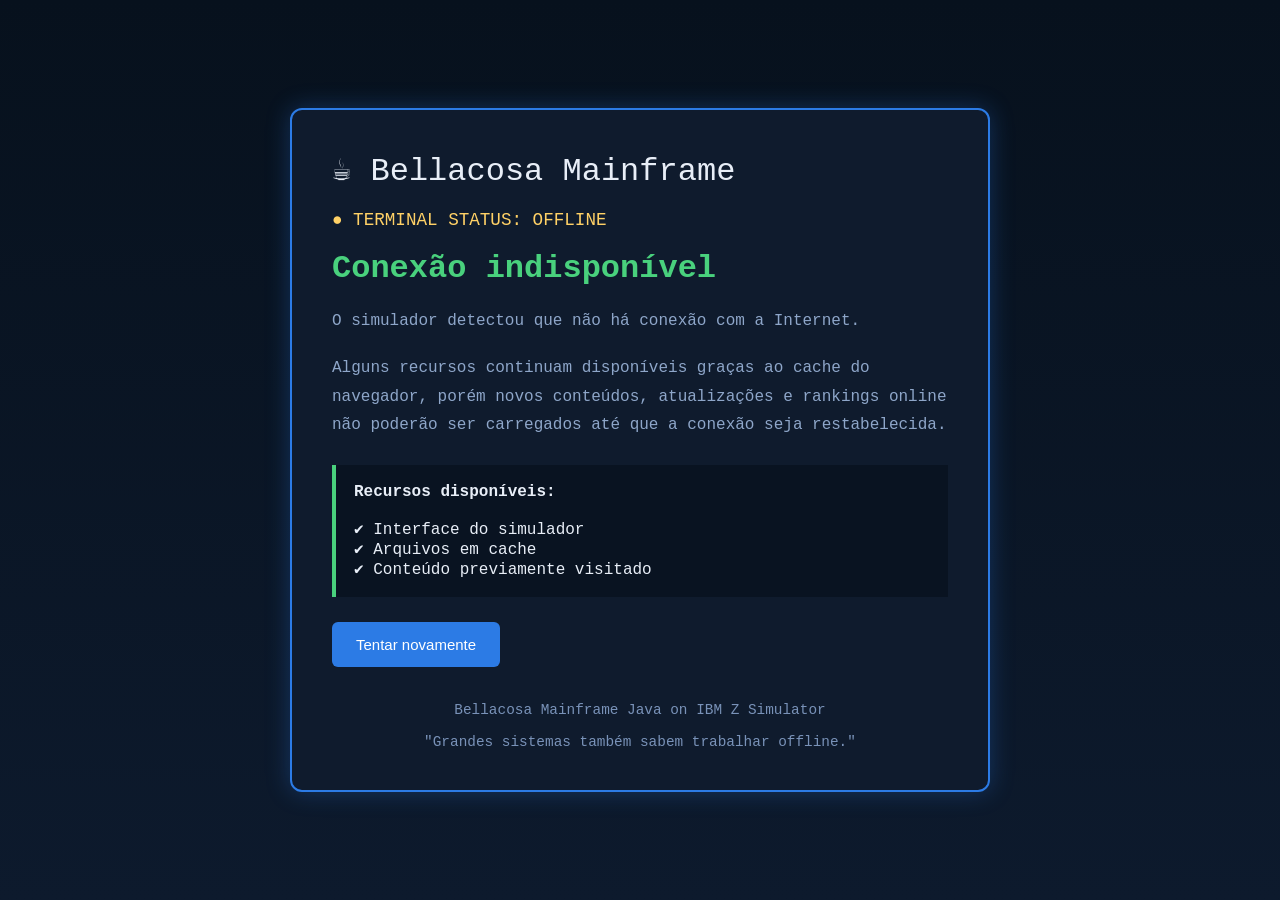
<file: pwa/offline.html>
<!DOCTYPE html>
<html lang="pt-BR">

<head>

<meta charset="UTF-8">

<meta name="viewport"
      content="width=device-width, initial-scale=1.0">

<title>Bellacosa Mainframe - Offline</title>

<meta name="theme-color" content="#0b0f19">

<style>

:root{

    --bg:#07111d;
    --panel:#0f1b2d;
    --border:#2c7be5;
    --text:#e8eef7;
    --secondary:#8ea6c9;
    --green:#49d17d;
    --yellow:#ffd166;

}

*{
    margin:0;
    padding:0;
    box-sizing:border-box;
}

body{

    font-family:
        Consolas,
        "Courier New",
        monospace;

    background:linear-gradient(
        180deg,
        #07111d,
        #0d1a2d
    );

    color:var(--text);

    display:flex;

    justify-content:center;

    align-items:center;

    min-height:100vh;

    padding:30px;

}

.container{

    width:min(700px,100%);

    background:var(--panel);

    border:2px solid var(--border);

    border-radius:12px;

    padding:40px;

    box-shadow:
        0 0 25px rgba(44,123,229,.30);

}

.logo{

    font-size:2rem;

    margin-bottom:20px;

}

.status{

    color:var(--yellow);

    font-size:1.1rem;

    margin-bottom:20px;

}

h1{

    margin-bottom:20px;

    color:var(--green);

}

p{

    line-height:1.8;

    color:var(--secondary);

    margin-bottom:18px;

}

.box{

    background:#091321;

    border-left:4px solid var(--green);

    padding:18px;

    margin:25px 0;

}

button{

    background:#2c7be5;

    color:white;

    border:none;

    padding:14px 24px;

    border-radius:6px;

    cursor:pointer;

    font-size:15px;

    transition:.25s;

}

button:hover{

    transform:translateY(-2px);

    background:#4a91f0;

}

.footer{

    margin-top:35px;

    font-size:.9rem;

    color:#7992b8;

    text-align:center;

}

.blink{

    animation:blink 1s infinite;

}

@keyframes blink{

    50%{

        opacity:0;

    }

}

</style>

</head>

<body>

<div class="container">

    <div class="logo">

        ☕ Bellacosa Mainframe

    </div>

    <div class="status">

        ● TERMINAL STATUS:
        <span class="blink">OFFLINE</span>

    </div>

    <h1>

        Conexão indisponível

    </h1>

    <p>

        O simulador detectou que não há conexão com a Internet.

    </p>

    <p>

        Alguns recursos continuam disponíveis graças ao cache do navegador,
        porém novos conteúdos, atualizações e rankings online não poderão ser carregados até que a conexão seja restabelecida.

    </p>

    <div class="box">

        <strong>Recursos disponíveis:</strong>

        <br><br>

        ✔ Interface do simulador

        <br>

        ✔ Arquivos em cache

        <br>

        ✔ Conteúdo previamente visitado

    </div>

    <button onclick="reloadApp()">

        Tentar novamente

    </button>

    <div class="footer">

        Bellacosa Mainframe Java on IBM Z Simulator

        <br><br>

        "Grandes sistemas também sabem trabalhar offline."

    </div>

</div>

<script>

function reloadApp(){

    window.location.reload();

}

window.addEventListener(

    "online",

    () => {

        window.location.href="/";

    }

);

</script>

</body>

</html>
</file>
